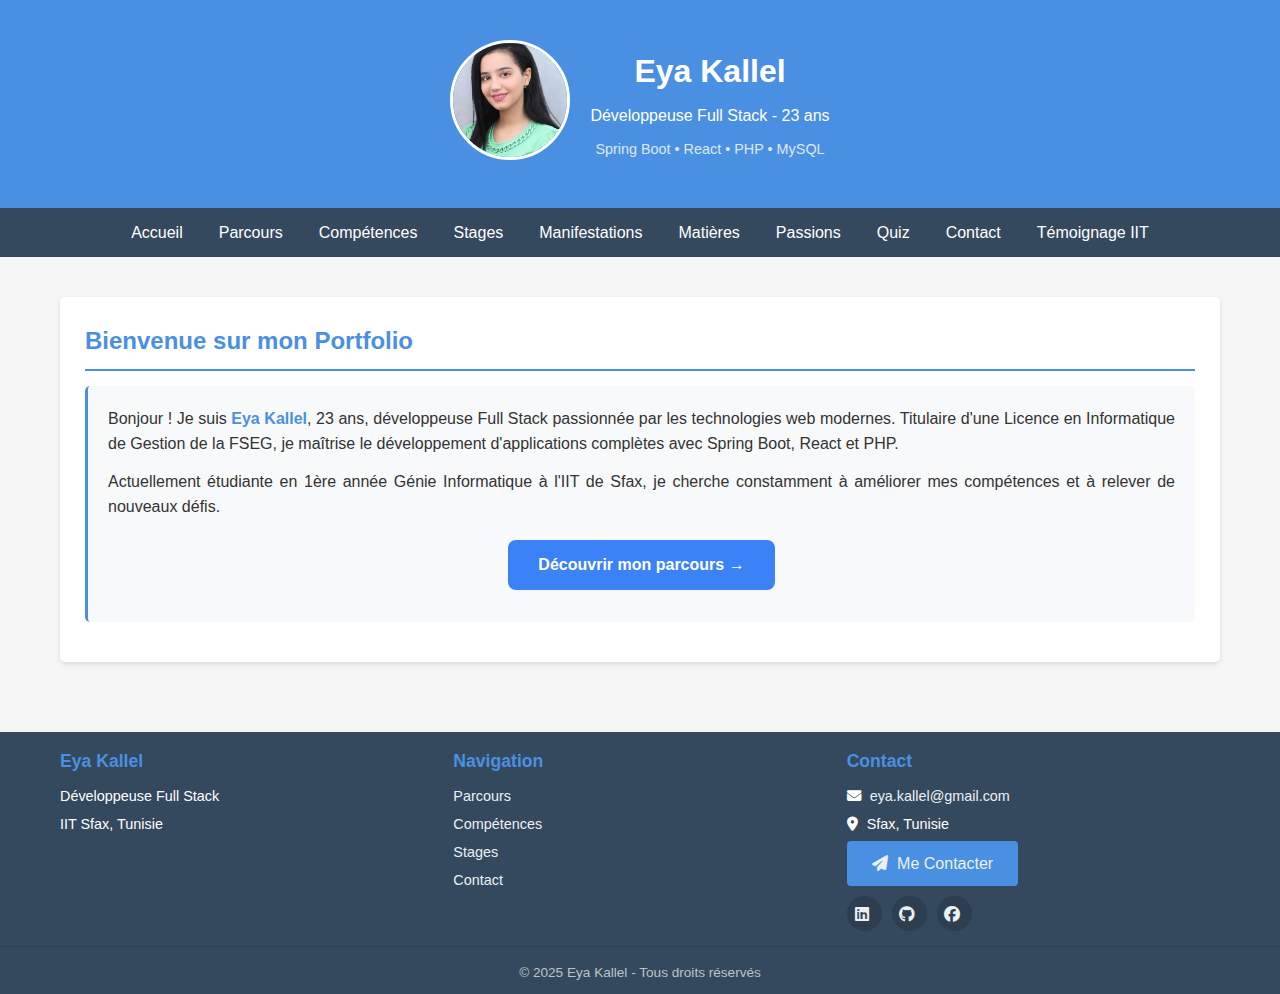
<file: index.html>
<!DOCTYPE html>
<html lang="fr">
<head>
    <meta charset="UTF-8">
    <meta name="viewport" content="width=device-width, initial-scale=1.0">
    <title>Accueil - Eya Kallel</title>
    <link rel="stylesheet" href="css/style.css">
    <!-- Font Awesome pour les icônes -->
    <link rel="stylesheet" href="https://cdnjs.cloudflare.com/ajax/libs/font-awesome/6.4.0/css/all.min.css">
</head>
<body>
    <!-- EN-TÊTE avec Photo à gauche -->
    <header>
        <div class="container">
            <div class="header-content">
                <!-- PHOTO À GAUCHE -->
                <div class="header-photo">
                    <img src="photo/photoeyaIdentite.jpg" alt="Photo de profil Eya Kallel" class="hero-img">
                </div>
                
                <!-- TEXTE AU CENTRE -->
                <div class="header-text">
                    <h1>Eya Kallel</h1>
                    <p>Développeuse Full Stack - 23 ans</p>
                    <p style="margin-top: 10px; font-size: 0.9rem; opacity: 0.8;">
                        Spring Boot • React • PHP • MySQL
                    </p>
                </div>
            </div>
        </div>
    </header>

    <!-- NAVIGATION -->
    <nav>
        <ul>
            <li><a href="index.html">Accueil</a></li>
            <li><a href="parcours.html">Parcours</a></li>
            <li><a href="competences.html">Compétences</a></li>
            <li><a href="stages.html">Stages</a></li>
            <li><a href="manifestations.html">Manifestations</a></li>
            <li><a href="matieres.html">Matières</a></li>
            <li><a href="passions.html">Passions</a></li>
            <li><a href="quizz.html">Quiz</a></li>
            <li><a href="contact.html">Contact</a></li>
            <li><a href="temoignage.html">Témoignage IIT</a></li>
        </ul>
    </nav>

    <!-- CONTENU PRINCIPAL -->
    <main class="container">
        
        <!-- BIOGRAPHIE -->
        <section>
            <h2>Bienvenue sur mon Portfolio</h2>
            <article class="card">
                <p>
                    Bonjour ! Je suis <strong>Eya Kallel</strong>, 23 ans, développeuse Full Stack 
                    passionnée par les technologies web modernes. Titulaire d'une Licence en 
                    Informatique de Gestion de la FSEG, je maîtrise le développement d'applications 
                    complètes avec Spring Boot, React et PHP.
                </p>
                <p>
                    Actuellement étudiante en 1ère année Génie Informatique à l'IIT de Sfax, 
                    je cherche constamment à améliorer mes compétences et à relever de nouveaux défis.
                </p>
                <p style="text-align: center; margin-top: 20px;">
                    <a href="parcours.html" style="background-color: #3b82f6; color: white; padding: 12px 30px; border-radius: 8px; text-decoration: none; display: inline-block; font-weight: bold;">
                        Découvrir mon parcours →
                    </a>
                </p>
            </article>
 

    </main>

    <!-- FOOTER COMPACT -->
    <footer>
        <div class="footer-content">
            
            <!-- COLONNE 1 : À PROPOS -->
            <div class="footer-section">
                <h3>Eya Kallel</h3>
                <p>Développeuse Full Stack</p>
                <p>IIT Sfax, Tunisie</p>
            </div>
            
            <!-- COLONNE 2 : NAVIGATION -->
            <div class="footer-section">
                <h3>Navigation</h3>
                <ul>
                    <li><a href="parcours.html">Parcours</a></li>
                    <li><a href="competences.html">Compétences</a></li>
                    <li><a href="stages.html">Stages</a></li>
                    <li><a href="contact.html">Contact</a></li>
                </ul>
            </div>
            
            <!-- COLONNE 3 : CONTACT -->
            <div class="footer-section">
                <h3>Contact</h3>
                <ul>
                    <li>
                        <i class="fas fa-envelope"></i>
                        <a href="mailto:eya.kallel@gmail.com">eya.kallel@gmail.com</a>
                    </li>
                    <li>
                        <i class="fas fa-map-marker-alt"></i>
                        Sfax, Tunisie
                    </li>
                </ul>
                
                <!-- BOUTON CONTACT -->
                <a href="contact.html" class="btn-contact">
                    <i class="fas fa-paper-plane"></i> Me Contacter
                </a>
                
                <!-- RÉSEAUX SOCIAUX -->
                <div class="social-icons">
                    <a href="https://www.linkedin.com/in/eya-kallel-ab4b60296/" target="_blank" title="LinkedIn">
                        <i class="fab fa-linkedin"></i>
                    </a>
                    <a href="https://github.com/EyaKallel" target="_blank" title="GitHub">
                        <i class="fab fa-github"></i>
                    </a>
                    <a href="https://facebook.com/eya.kallel" target="_blank" title="Facebook">
                        <i class="fab fa-facebook"></i>
                    </a>
                </div>
            </div>
        </div>
        
        <!-- COPYRIGHT -->
        <div class="footer-bottom">
            <p>&copy; 2025 Eya Kallel - Tous droits réservés</p>
        </div>
    </footer>
</body>
</html>
</file>
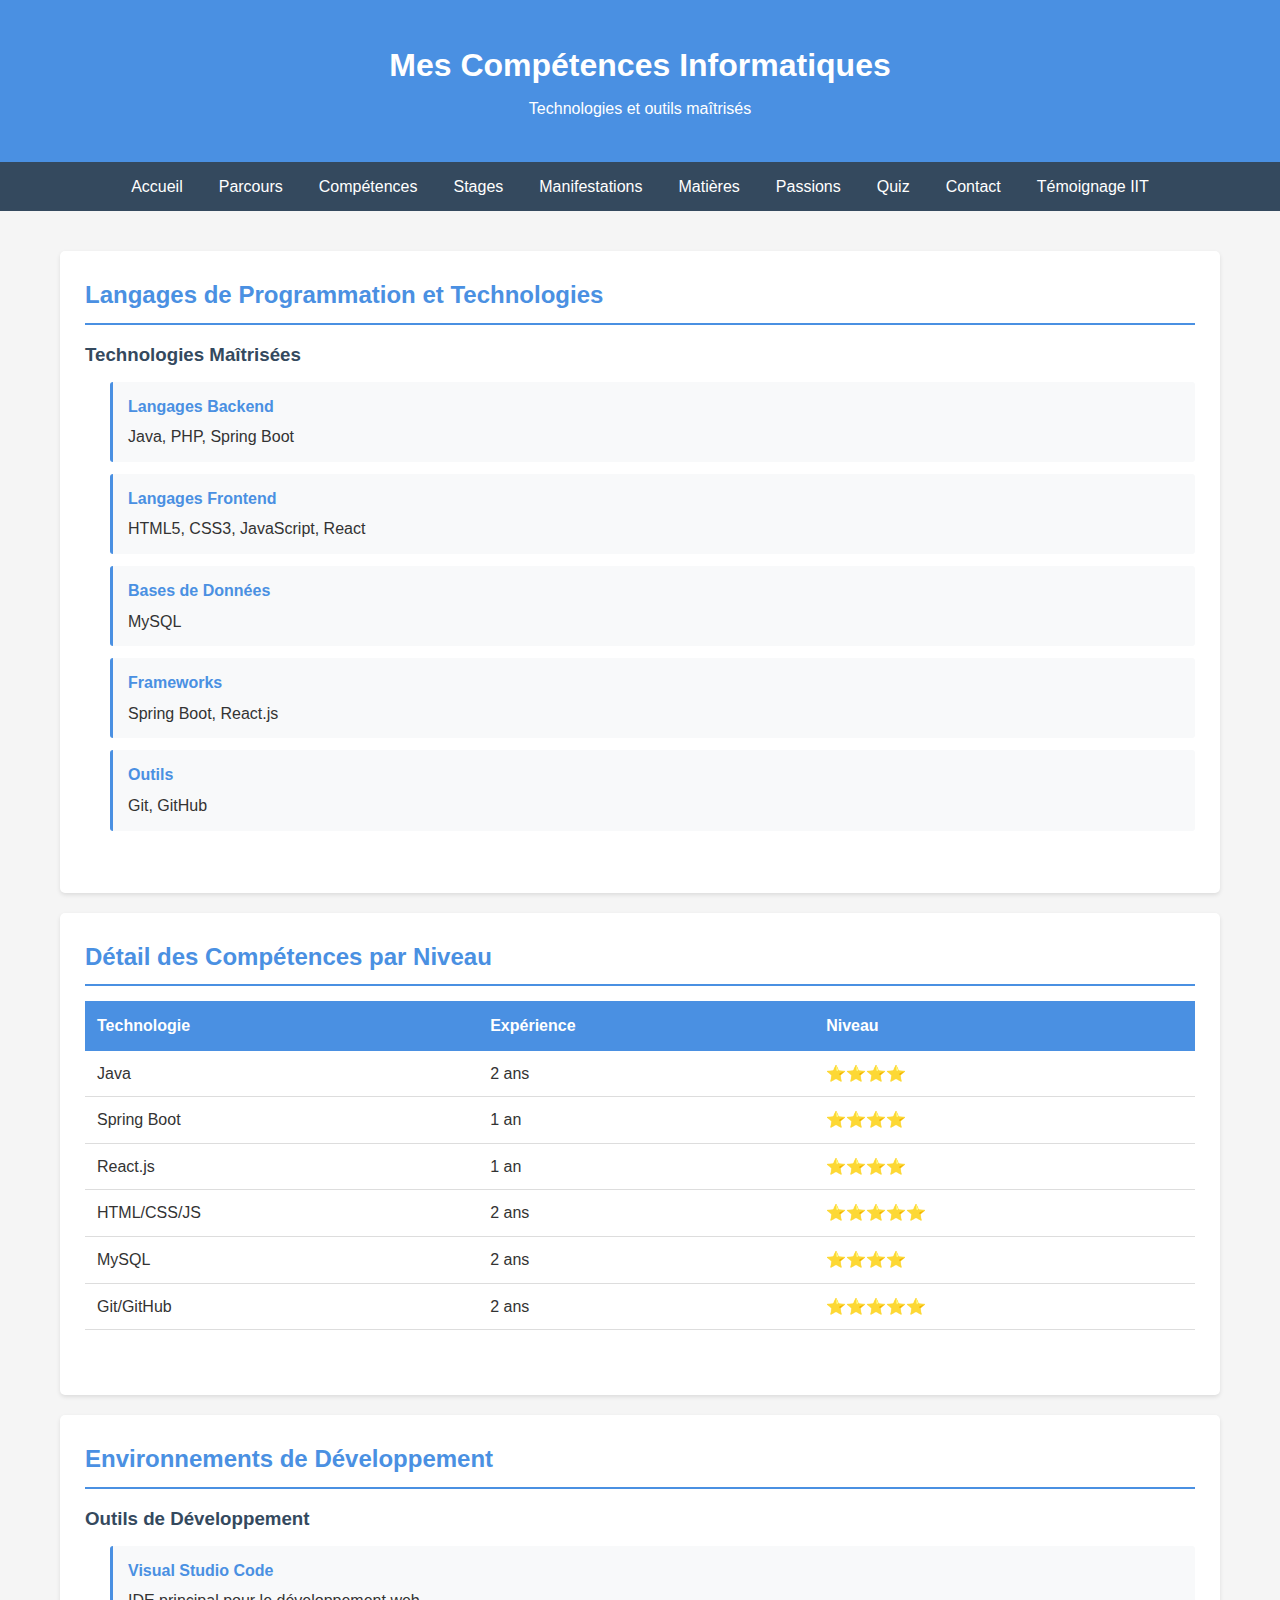
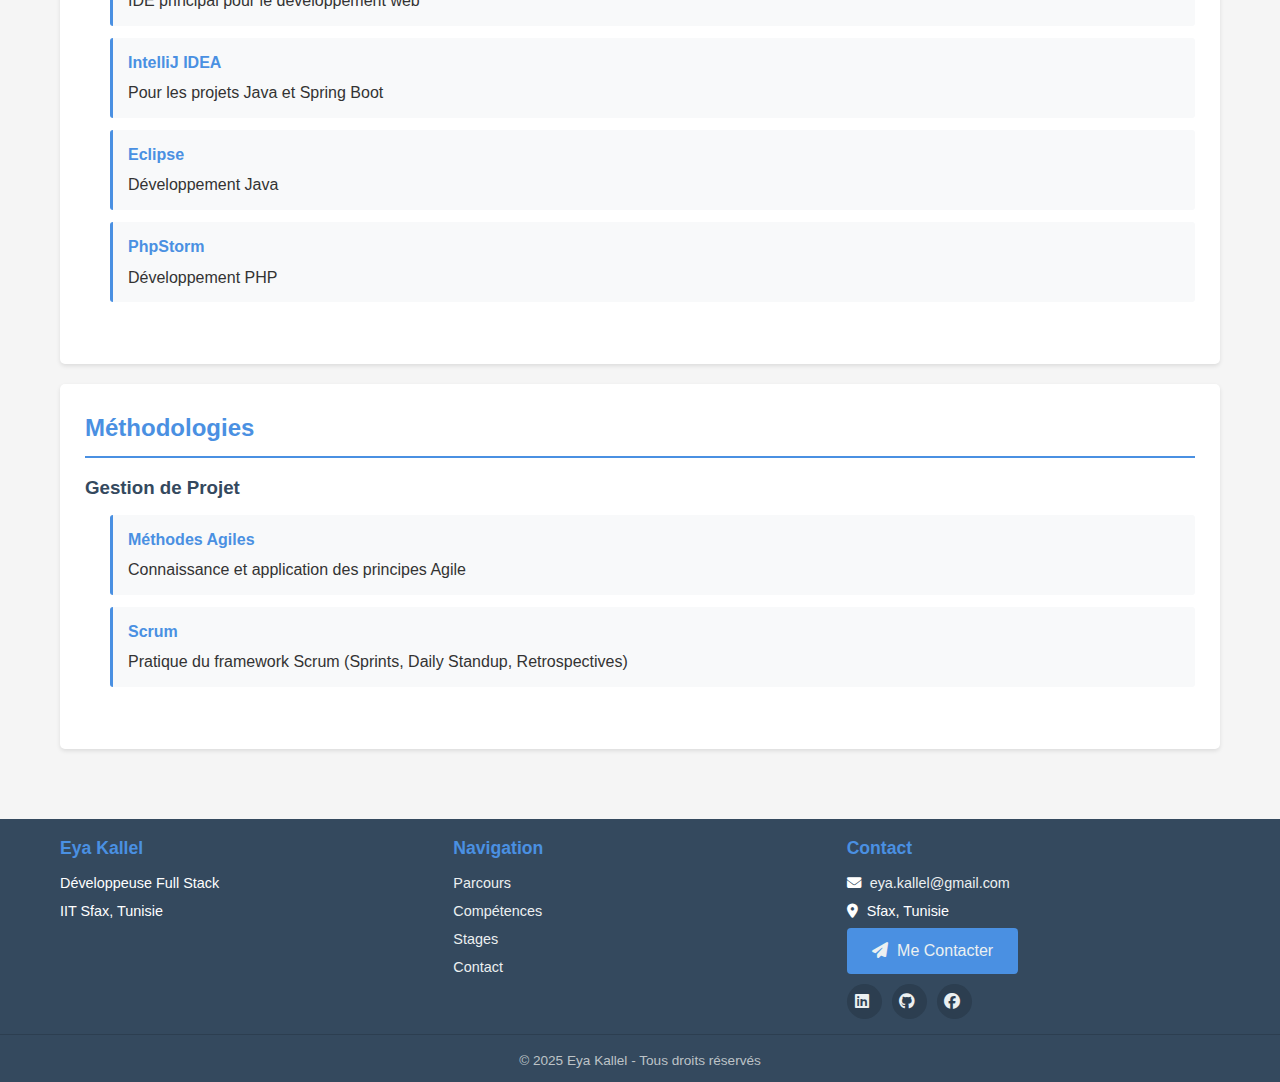
<file: competences.html>
<!DOCTYPE html>
<html lang="fr">
<head>
    <meta charset="UTF-8">
    <meta name="viewport" content="width=device-width, initial-scale=1.0">
    <title>Compétences - Eya Kallel</title>
    <link rel="stylesheet" href="css/style.css">
    <link rel="stylesheet" href="https://cdnjs.cloudflare.com/ajax/libs/font-awesome/6.4.0/css/all.min.css">
</head>
<body>
    <header>
        <div class="container">
            <h1>Mes Compétences Informatiques</h1>
            <p>Technologies et outils maîtrisés</p>
        </div>
    </header>

    <nav>
        <ul>
            <li><a href="index.html">Accueil</a></li>
            <li><a href="parcours.html">Parcours</a></li>
            <li><a href="competences.html">Compétences</a></li>
            <li><a href="stages.html">Stages</a></li>
            <li><a href="manifestations.html">Manifestations</a></li>
            <li><a href="matieres.html">Matières</a></li>
            <li><a href="passions.html">Passions</a></li>
            <li><a href="quizz.html">Quiz</a></li>
            <li><a href="contact.html">Contact</a></li>
            <li><a href="temoignage.html">Témoignage IIT</a></li>
        </ul>
    </nav>

    <main class="container">
        <section>
            <h2>Langages de Programmation et Technologies</h2>
            
            <article>
                <h3>Technologies Maîtrisées</h3>
                <ul class="skills-list">
                    <li>
                        <strong>Langages Backend</strong>
                        Java, PHP, Spring Boot
                    </li>
                    <li>
                        <strong>Langages Frontend</strong>
                        HTML5, CSS3, JavaScript, React
                    </li>
                    <li>
                        <strong>Bases de Données</strong>
                        MySQL
                    </li>
                    <li>
                        <strong>Frameworks</strong>
                        Spring Boot, React.js
                    </li>
                    <li>
                        <strong>Outils</strong>
                        Git, GitHub
                    </li>
                </ul>
            </article>
        </section>

        <section>
            <h2>Détail des Compétences par Niveau</h2>
            <article>
                <table class="skills-table">
                    <thead>
                        <tr>
                            <th>Technologie</th>
                            <th>Expérience</th>
                            <th>Niveau</th>
                        </tr>
                    </thead>
                    <tbody>
                        <tr>
                            <td>Java</td>
                            <td>2 ans</td>
                            <td>⭐⭐⭐⭐</td>
                        </tr>
                        <tr>
                            <td>Spring Boot</td>
                            <td>1 an</td>
                            <td>⭐⭐⭐⭐</td>
                        </tr>
                        <tr>
                            <td>React.js</td>
                            <td>1 an</td>
                            <td>⭐⭐⭐⭐</td>
                        </tr>
                        <tr>
                            <td>HTML/CSS/JS</td>
                            <td>2 ans</td>
                            <td>⭐⭐⭐⭐⭐</td>
                        </tr>
                        <tr>
                            <td>MySQL</td>
                            <td>2 ans</td>
                            <td>⭐⭐⭐⭐</td>
                        </tr>
                        <tr>
                            <td>Git/GitHub</td>
                            <td>2 ans</td>
                            <td>⭐⭐⭐⭐⭐</td>
                        </tr>
                    </tbody>
                </table>
            </article>
        </section>

        <section>
            <h2>Environnements de Développement</h2>
            <article>
                <h3>Outils de Développement</h3>
                <ul class="info-list">
                    <li>
                        <strong>Visual Studio Code</strong>
                        IDE principal pour le développement web
                    </li>
                    <li>
                        <strong>IntelliJ IDEA</strong>
                        Pour les projets Java et Spring Boot
                    </li>
                    <li>
                        <strong>Eclipse</strong>
                        Développement Java
                    </li>
                    <li>
                        <strong>PhpStorm</strong>
                        Développement PHP
                    </li>
                </ul>
            </article>
        </section>

        <section>
            <h2>Méthodologies</h2>
            <article>
                <h3>Gestion de Projet</h3>
                <ul class="info-list">
                    <li>
                        <strong>Méthodes Agiles</strong>
                        Connaissance et application des principes Agile
                    </li>
                    <li>
                        <strong>Scrum</strong>
                        Pratique du framework Scrum (Sprints, Daily Standup, Retrospectives)
                    </li>
                </ul>
            </article>
        </section>
    </main>

    <footer>
        <div class="footer-content">
            <div class="footer-section">
                <h3>Eya Kallel</h3>
                <p>Développeuse Full Stack</p>
                <p>IIT Sfax, Tunisie</p>
            </div>
            
            <div class="footer-section">
                <h3>Navigation</h3>
                <ul>
                    <li><a href="parcours.html">Parcours</a></li>
                    <li><a href="competences.html">Compétences</a></li>
                    <li><a href="stages.html">Stages</a></li>
                    <li><a href="contact.html">Contact</a></li>
                </ul>
            </div>
            
            <div class="footer-section">
                <h3>Contact</h3>
                <ul>
                    <li>
                        <i class="fas fa-envelope"></i>
                        <a href="mailto:eya.kallel@gmail.com">eya.kallel@gmail.com</a>
                    </li>
                    <li>
                        <i class="fas fa-map-marker-alt"></i>
                        Sfax, Tunisie
                    </li>
                </ul>
                
                <a href="contact.html" class="btn-contact">
                    <i class="fas fa-paper-plane"></i> Me Contacter
                </a>
                
                <div class="social-icons">
                    <a href="https://www.linkedin.com/in/eya-kallel-ab4b60296/" target="_blank" title="LinkedIn">
                        <i class="fab fa-linkedin"></i>
                    </a>
                    <a href="https://github.com/EyaKallel" target="_blank" title="GitHub">
                        <i class="fab fa-github"></i>
                    </a>
                    <a href="https://facebook.com/eya.kallel" target="_blank" title="Facebook">
                        <i class="fab fa-facebook"></i>
                    </a>
                </div>
            </div>
        </div>
        
        <div class="footer-bottom">
            <p>&copy; 2025 Eya Kallel - Tous droits réservés</p>
        </div>
    </footer>
</body>
</html>
</file>
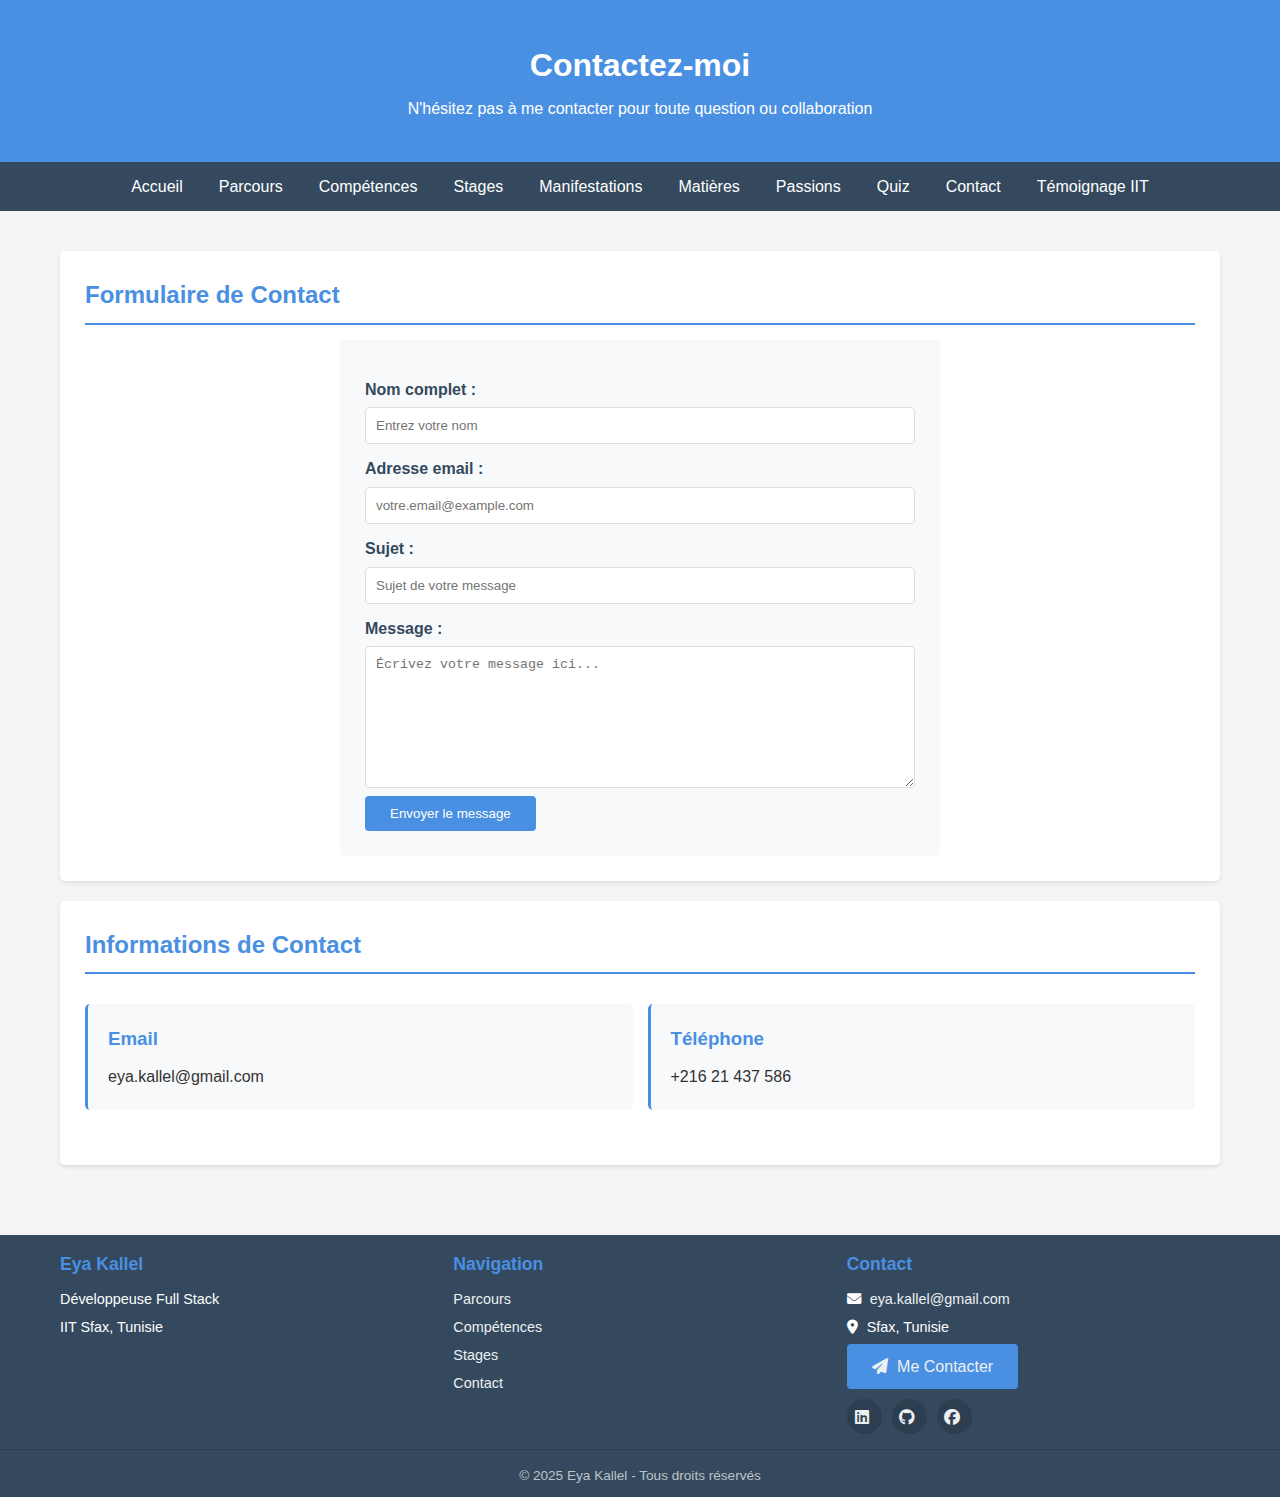
<file: contact.html>
<!DOCTYPE html>
<html lang="fr">
<head>
    <meta charset="UTF-8">
    <meta name="viewport" content="width=device-width, initial-scale=1.0">
    <title>Contact - Kallel Eya</title>
    <link rel="stylesheet" href="css/style.css">
    <link rel="stylesheet" href="https://cdnjs.cloudflare.com/ajax/libs/font-awesome/6.4.0/css/all.min.css">
</head>
<body>
    <header>
        <div class="container">
            <h1>Contactez-moi</h1>
            <p>N'hésitez pas à me contacter pour toute question ou collaboration</p>
        </div>
    </header>

    <nav>
        <ul>
            <li><a href="index.html">Accueil</a></li>
            <li><a href="parcours.html">Parcours</a></li>
            <li><a href="competences.html">Compétences</a></li>
            <li><a href="stages.html">Stages</a></li>
            <li><a href="manifestations.html">Manifestations</a></li>
            <li><a href="matieres.html">Matières</a></li>
            <li><a href="passions.html">Passions</a></li>
            <li><a href="quizz.html">Quiz</a></li>
            <li><a href="contact.html">Contact</a></li>
            <li><a href="temoignage.html">Témoignage IIT</a></li>
        </ul>
    </nav>

    <main class="container">
        <section>
            <h2>Formulaire de Contact</h2>

            <form id="contactForm" action="mailto:eya.kallel@gmail.com" method="post" enctype="text/plain" onsubmit="return afficherAlerte()">
                <label for="nom">Nom complet :</label>
                <input type="text" id="nom" name="nom" placeholder="Entrez votre nom" required>

                <label for="email">Adresse email :</label>
                <input type="email" id="email" name="email" placeholder="votre.email@example.com" required>

                <label for="sujet">Sujet :</label>
                <input type="text" id="sujet" name="sujet" placeholder="Sujet de votre message" required>

                <label for="message">Message :</label>
                <textarea id="message" name="message" rows="8" placeholder="Écrivez votre message ici..." required></textarea>

                <button type="submit">Envoyer le message</button>
            </form>
        </section>

        <section>
            <h2>Informations de Contact</h2>
            <div class="card-grid">
                <div class="card">
                    <h3>Email</h3>
                    <p>eya.kallel@gmail.com</p>
                </div>
                <div class="card">
                    <h3>Téléphone</h3>
                    <p>+216 21 437 586</p>
                </div>
            </div>
        </section>
    </main>

    <footer>
        <div class="footer-content">
            <div class="footer-section">
                <h3>Eya Kallel</h3>
                <p>Développeuse Full Stack</p>
                <p>IIT Sfax, Tunisie</p>
            </div>

            <div class="footer-section">
                <h3>Navigation</h3>
                <ul>
                    <li><a href="parcours.html">Parcours</a></li>
                    <li><a href="competences.html">Compétences</a></li>
                    <li><a href="stages.html">Stages</a></li>
                    <li><a href="contact.html">Contact</a></li>
                </ul>
            </div>

            <div class="footer-section">
                <h3>Contact</h3>
                <ul>
                    <li>
                        <i class="fas fa-envelope"></i>
                        <a href="mailto:eya.kallel@gmail.com">eya.kallel@gmail.com</a>
                    </li>
                    <li>
                        <i class="fas fa-map-marker-alt"></i>
                        Sfax, Tunisie
                    </li>
                </ul>

                <a href="contact.html" class="btn-contact">
                    <i class="fas fa-paper-plane"></i> Me Contacter
                </a>

                <div class="social-icons">
                    <a href="https://www.linkedin.com/in/eya-kallel-ab4b60296/" target="_blank" title="LinkedIn">
                        <i class="fab fa-linkedin"></i>
                    </a>
                    <a href="https://github.com/EyaKallel" target="_blank" title="GitHub">
                        <i class="fab fa-github"></i>
                    </a>
                    <a href="https://facebook.com/eya.kallel" target="_blank" title="Facebook">
                        <i class="fab fa-facebook"></i>
                    </a>
                </div>
            </div>
        </div>

        <div class="footer-bottom">
            <p>&copy; 2025 Eya Kallel - Tous droits réservés</p>
        </div>
    </footer>

    <script>
        function afficherAlerte() {
            const nom = document.getElementById('nom').value;
            const email = document.getElementById('email').value;
            
            alert("✅ Merci " + nom + " !\n\nVotre message a été envoyé avec succès.\n\nJe vous répondrai bientôt à l'adresse : " + email);
            
            return true;
        }
    </script>
</body>
</html>
</file>
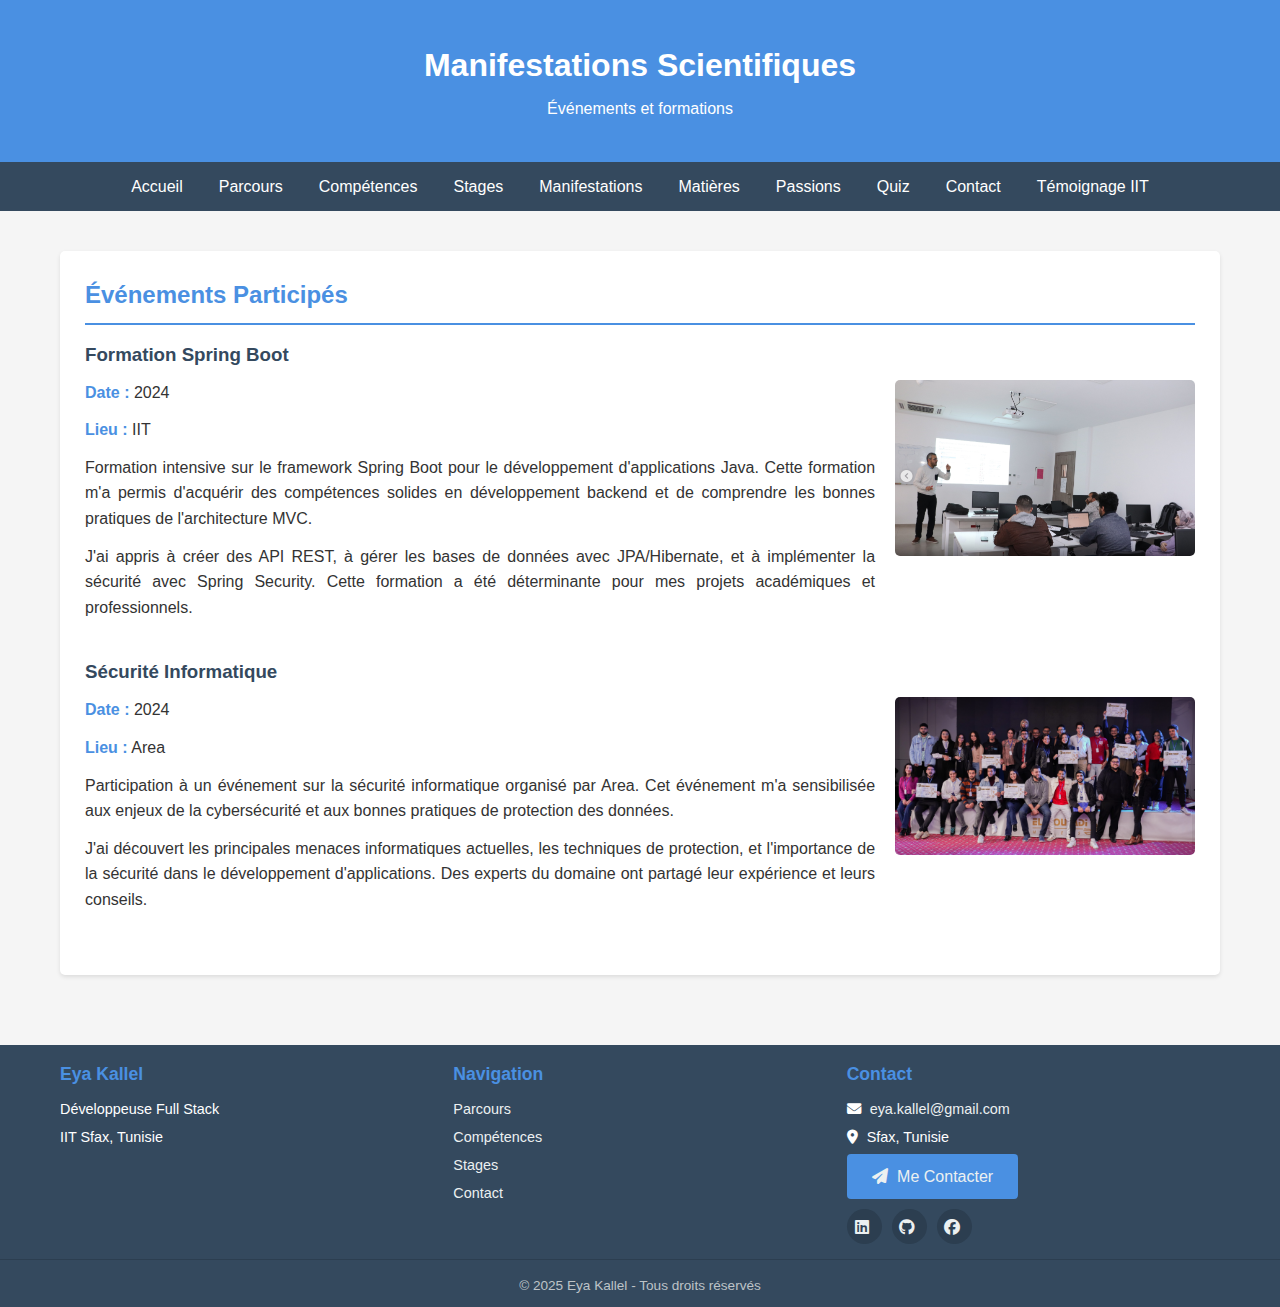
<file: manifestations.html>
<!DOCTYPE html>
<html lang="fr">
<head>
    <meta charset="UTF-8">
    <meta name="viewport" content="width=device-width, initial-scale=1.0">
    <title>Manifestations - Eya Kallel</title>
    <link rel="stylesheet" href="css/style.css">
    <link rel="stylesheet" href="https://cdnjs.cloudflare.com/ajax/libs/font-awesome/6.4.0/css/all.min.css">
</head>
<body>
    <header>
        <div class="container">
            <h1>Manifestations Scientifiques</h1>
            <p>Événements et formations</p>
        </div>
    </header>

    <nav>
        <ul>
            <li><a href="index.html">Accueil</a></li>
            <li><a href="parcours.html">Parcours</a></li>
            <li><a href="competences.html">Compétences</a></li>
            <li><a href="stages.html">Stages</a></li>
            <li><a href="manifestations.html">Manifestations</a></li>
            <li><a href="matieres.html">Matières</a></li>
            <li><a href="passions.html">Passions</a></li>
            <li><a href="quizz.html">Quiz</a></li>
            <li><a href="contact.html">Contact</a></li>
            <li><a href="temoignage.html">Témoignage IIT</a></li>
        </ul>
    </nav>

    <main class="container">
        <section>
            <h2>Événements Participés</h2>
            
            <article>
                <h3>Formation Spring Boot</h3>
                <img src="photo/formationIIT.png" alt="Formation Spring Boot à l'IIT">
                <p><strong>Date :</strong> 2024</p>
                <p><strong>Lieu :</strong> IIT</p>
                <p>
                    Formation intensive sur le framework Spring Boot pour le développement d'applications Java.
                    Cette formation m'a permis d'acquérir des compétences solides en développement backend
                    et de comprendre les bonnes pratiques de l'architecture MVC.
                </p>
                <p>
                    J'ai appris à créer des API REST, à gérer les bases de données avec JPA/Hibernate,
                    et à implémenter la sécurité avec Spring Security. Cette formation a été déterminante
                    pour mes projets académiques et professionnels.
                </p>
            </article>

            <article>
                <h3>Sécurité Informatique</h3>
                <img src="photo/Area.png" alt="Événement de sécurité informatique">
                <p><strong>Date :</strong> 2024</p>
                <p><strong>Lieu :</strong> Area</p>
                <p>
                    Participation à un événement sur la sécurité informatique organisé par Area.
                    Cet événement m'a sensibilisée aux enjeux de la cybersécurité et aux bonnes
                    pratiques de protection des données.
                </p>
                <p>
                    J'ai découvert les principales menaces informatiques actuelles, les techniques
                    de protection, et l'importance de la sécurité dans le développement d'applications.
                    Des experts du domaine ont partagé leur expérience et leurs conseils.
                </p>
            </article>
        </section>
    </main>

    <footer>
        <div class="footer-content">
            <div class="footer-section">
                <h3>Eya Kallel</h3>
                <p>Développeuse Full Stack</p>
                <p>IIT Sfax, Tunisie</p>
            </div>
            
            <div class="footer-section">
                <h3>Navigation</h3>
                <ul>
                    <li><a href="parcours.html">Parcours</a></li>
                    <li><a href="competences.html">Compétences</a></li>
                    <li><a href="stages.html">Stages</a></li>
                    <li><a href="contact.html">Contact</a></li>
                </ul>
            </div>
            
            <div class="footer-section">
                <h3>Contact</h3>
                <ul>
                    <li>
                        <i class="fas fa-envelope"></i>
                        <a href="mailto:eya.kallel@gmail.com">eya.kallel@gmail.com</a>
                    </li>
                    <li>
                        <i class="fas fa-map-marker-alt"></i>
                        Sfax, Tunisie
                    </li>
                </ul>
                
                <a href="contact.html" class="btn-contact">
                    <i class="fas fa-paper-plane"></i> Me Contacter
                </a>
                
                <div class="social-icons">
                    <a href="https://www.linkedin.com/in/eya-kallel-ab4b60296/" target="_blank" title="LinkedIn">
                        <i class="fab fa-linkedin"></i>
                    </a>
                    <a href="https://github.com/EyaKallel" target="_blank" title="GitHub">
                        <i class="fab fa-github"></i>
                    </a>
                    <a href="https://facebook.com/eya.kallel" target="_blank" title="Facebook">
                        <i class="fab fa-facebook"></i>
                    </a>
                </div>
            </div>
        </div>
        
        <div class="footer-bottom">
            <p>&copy; 2025 Eya Kallel - Tous droits réservés</p>
        </div>
    </footer>
</body>
</html>
</file>
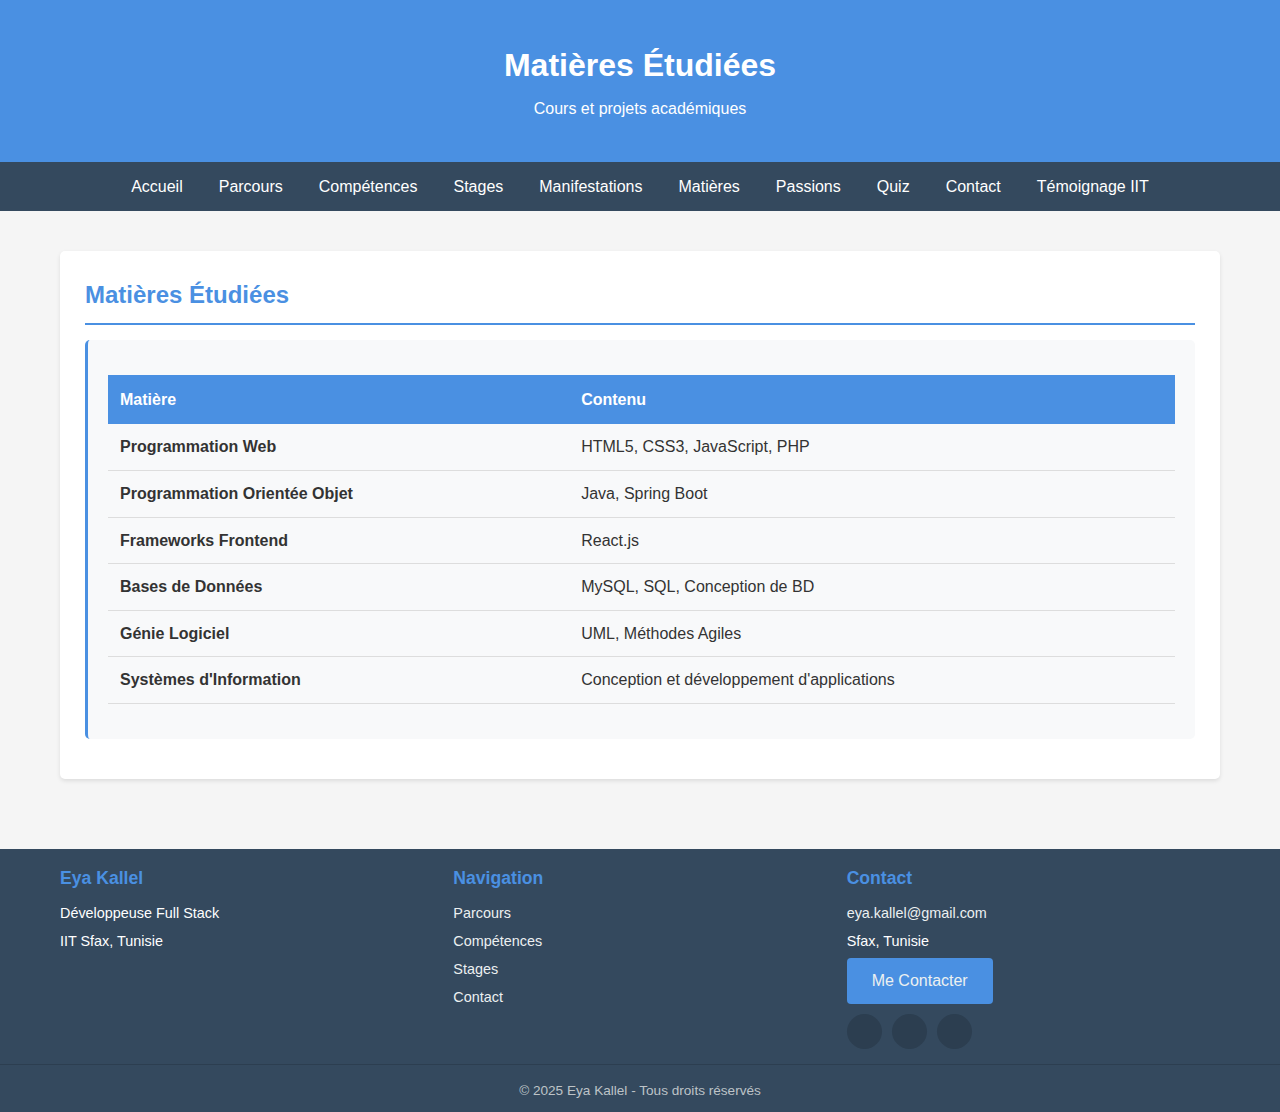
<file: matieres.html>
<!DOCTYPE html>
<html lang="fr">
<head>
    <meta charset="UTF-8">
    <meta name="viewport" content="width=device-width, initial-scale=1.0">
    <title>Matières - Eya Kallel</title>
    <link rel="stylesheet" href="css/style.css">
</head>
<body>
    <header>
        <div class="container">
            <h1>Matières Étudiées</h1>
            <p>Cours et projets académiques</p>
        </div>
    </header>

    <nav>
        <ul>
            <li><a href="index.html">Accueil</a></li>
            <li><a href="parcours.html">Parcours</a></li>
            <li><a href="competences.html">Compétences</a></li>
            <li><a href="stages.html">Stages</a></li>
            <li><a href="manifestations.html">Manifestations</a></li>
            <li><a href="matieres.html">Matières</a></li>
            <li><a href="passions.html">Passions</a></li>
            <li><a href="quizz.html">Quiz</a></li>
            <li><a href="contact.html">Contact</a></li>
            <li><a href="temoignage.html">Témoignage IIT</a></li>
        </ul>
    </nav>

    <main class="container">
        <section>
            <h2>Matières Étudiées</h2>
            
            <div class="card">
                <table>
                    <thead>
                        <tr>
                            <th>Matière</th>
                            <th>Contenu</th>
                        </tr>
                    </thead>
                    <tbody>
                        <tr>
                            <td><strong>Programmation Web</strong></td>
                            <td>HTML5, CSS3, JavaScript, PHP</td>
                        </tr>
                        <tr>
                            <td><strong>Programmation Orientée Objet</strong></td>
                            <td>Java, Spring Boot</td>
                        </tr>
                        <tr>
                            <td><strong>Frameworks Frontend</strong></td>
                            <td>React.js</td>
                        </tr>
                        <tr>
                            <td><strong>Bases de Données</strong></td>
                            <td>MySQL, SQL, Conception de BD</td>
                        </tr>
                        <tr>
                            <td><strong>Génie Logiciel</strong></td>
                            <td>UML, Méthodes Agiles</td>
                        </tr>
                        <tr>
                            <td><strong>Systèmes d'Information</strong></td>
                            <td>Conception et développement d'applications</td>
                        </tr>
                    </tbody>
                </table>
            </div>
        </section>

       
              
            </div>
        </section>
    </main>

    <footer>
        <div class="footer-content">
            <div class="footer-section">
                <h3>Eya Kallel</h3>
                <p>Développeuse Full Stack</p>
                <p>IIT Sfax, Tunisie</p>
            </div>
            
            <div class="footer-section">
                <h3>Navigation</h3>
                <ul>
                    <li><a href="parcours.html">Parcours</a></li>
                    <li><a href="competences.html">Compétences</a></li>
                    <li><a href="stages.html">Stages</a></li>
                    <li><a href="contact.html">Contact</a></li>
                </ul>
            </div>
            
            <div class="footer-section">
                <h3>Contact</h3>
                <ul>
                    <li><a href="mailto:eya.kallel@gmail.com">eya.kallel@gmail.com</a></li>
                    <li>Sfax, Tunisie</li>
                </ul>
                
                <a href="contact.html" class="btn-contact">Me Contacter</a>
                
                <div class="social-icons">
                    <a href="https://www.linkedin.com/in/eya-kallel-ab4b60296/" target="_blank" title="LinkedIn">
                        <i class="fab fa-linkedin"></i>
                    </a>
                    <a href="https://github.com/EyaKallel" target="_blank" title="GitHub">
                        <i class="fab fa-github"></i>
                    </a>
                    <a href="https://facebook.com/eya.kallel" target="_blank" title="Facebook">
                        <i class="fab fa-facebook"></i>
                    </a>
                </div>
            </div>
        </div>
        
        <div class="footer-bottom">
            <p>&copy; 2025 Eya Kallel - Tous droits réservés</p>
        </div>
    </footer>
</body>
</html>
</file>
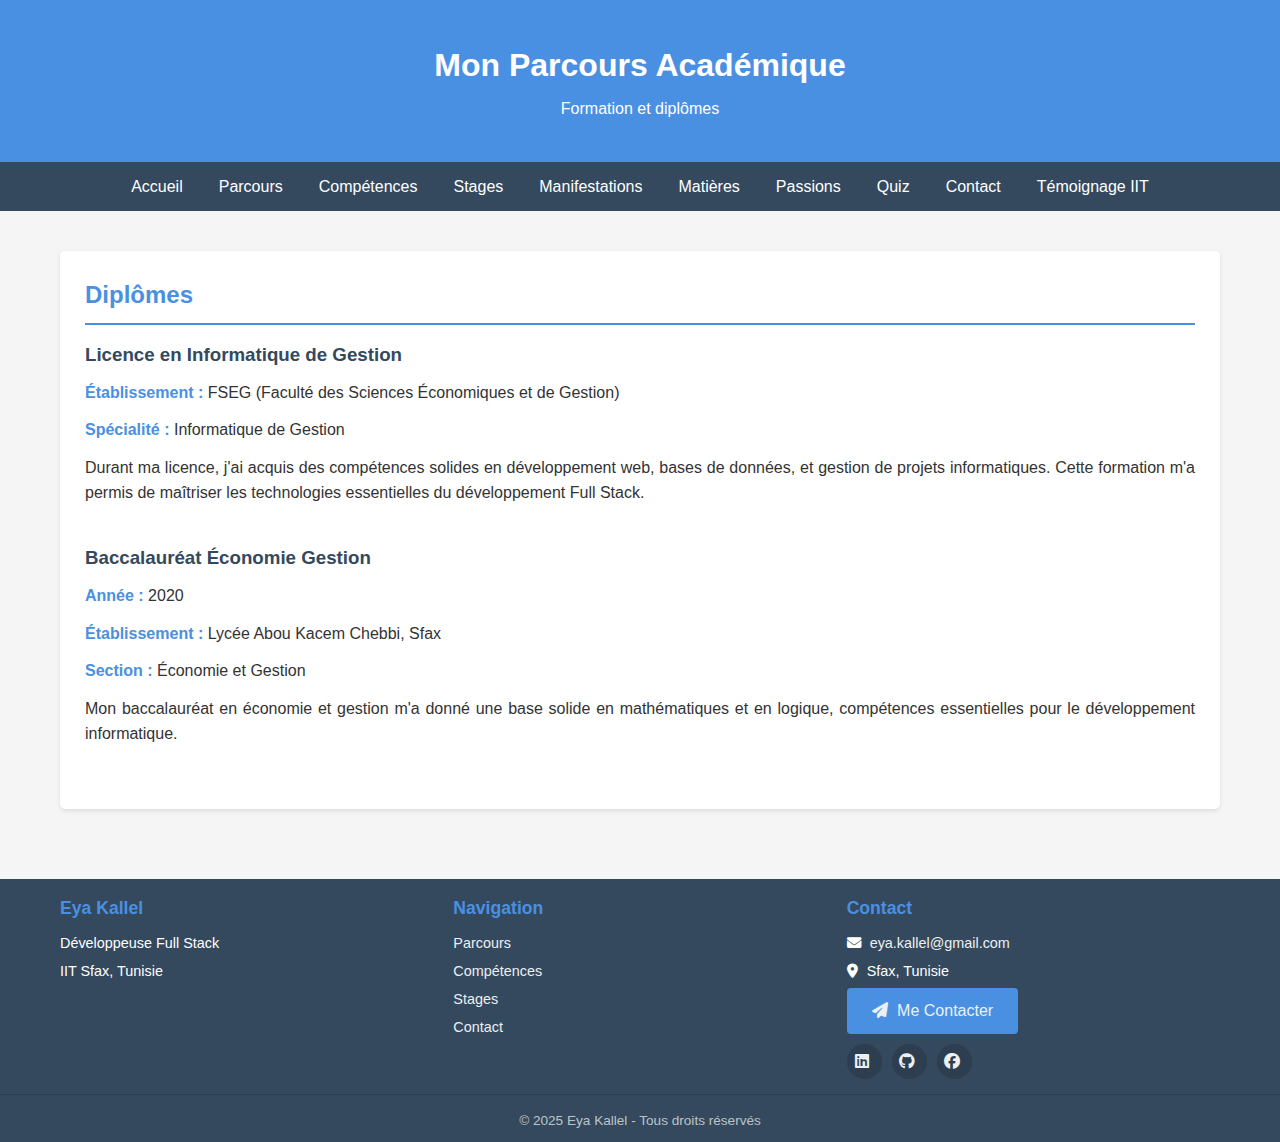
<file: parcours.html>
<!DOCTYPE html>
<html lang="fr">
<head>
    <meta charset="UTF-8">
    <meta name="viewport" content="width=device-width, initial-scale=1.0">
    <title>Parcours - Eya Kallel</title>
    <link rel="stylesheet" href="css/style.css">
    <link rel="stylesheet" href="https://cdnjs.cloudflare.com/ajax/libs/font-awesome/6.4.0/css/all.min.css">
</head>
<body>
    <header>
        <div class="container">
            <h1>Mon Parcours Académique</h1>
            <p>Formation et diplômes</p>
        </div>
    </header>

    <nav>
        <ul>
            <li><a href="index.html">Accueil</a></li>
            <li><a href="parcours.html">Parcours</a></li>
            <li><a href="competences.html">Compétences</a></li>
            <li><a href="stages.html">Stages</a></li>
            <li><a href="manifestations.html">Manifestations</a></li>
            <li><a href="matieres.html">Matières</a></li>
            <li><a href="passions.html">Passions</a></li>
            <li><a href="quizz.html">Quiz</a></li>
            <li><a href="contact.html">Contact</a></li>
            <li><a href="temoignage.html">Témoignage IIT</a></li>
        </ul>
    </nav>

    <main class="container">
        <section>
            <h2>Diplômes</h2>
            
            <article>
                <h3>Licence en Informatique de Gestion</h3>
                <p><strong>Établissement :</strong> FSEG (Faculté des Sciences Économiques et de Gestion)</p>
                <p><strong>Spécialité :</strong> Informatique de Gestion</p>
                <p>
                    Durant ma licence, j'ai acquis des compétences solides en développement web,
                    bases de données, et gestion de projets informatiques. Cette formation m'a
                    permis de maîtriser les technologies essentielles du développement Full Stack.
                </p>
            </article>

            <article>
                <h3>Baccalauréat Économie Gestion</h3>
                <p><strong>Année :</strong> 2020</p>
                <p><strong>Établissement :</strong> Lycée Abou Kacem Chebbi, Sfax</p>
                <p><strong>Section :</strong> Économie et Gestion</p>
                <p>
                    Mon baccalauréat en économie et gestion m'a donné une base solide en 
                    mathématiques et en logique, compétences essentielles pour le développement
                    informatique.
                </p>
            </article>
        </section>
    </main>

    <footer>
        <div class="footer-content">
            <div class="footer-section">
                <h3>Eya Kallel</h3>
                <p>Développeuse Full Stack</p>
                <p>IIT Sfax, Tunisie</p>
            </div>
            
            <div class="footer-section">
                <h3>Navigation</h3>
                <ul>
                    <li><a href="parcours.html">Parcours</a></li>
                    <li><a href="competences.html">Compétences</a></li>
                    <li><a href="stages.html">Stages</a></li>
                    <li><a href="contact.html">Contact</a></li>
                </ul>
            </div>
            
            <div class="footer-section">
                <h3>Contact</h3>
                <ul>
                    <li>
                        <i class="fas fa-envelope"></i>
                        <a href="mailto:eya.kallel@gmail.com">eya.kallel@gmail.com</a>
                    </li>
                    <li>
                        <i class="fas fa-map-marker-alt"></i>
                        Sfax, Tunisie
                    </li>
                </ul>
                
                <a href="contact.html" class="btn-contact">
                    <i class="fas fa-paper-plane"></i> Me Contacter
                </a>
                
                <div class="social-icons">
                    <a href="https://www.linkedin.com/in/eya-kallel-ab4b60296/" target="_blank" title="LinkedIn">
                        <i class="fab fa-linkedin"></i>
                    </a>
                    <a href="https://github.com/EyaKallel" target="_blank" title="GitHub">
                        <i class="fab fa-github"></i>
                    </a>
                    <a href="https://facebook.com/eya.kallel" target="_blank" title="Facebook">
                        <i class="fab fa-facebook"></i>
                    </a>
                </div>
            </div>
        </div>
        
        <div class="footer-bottom">
            <p>&copy; 2025 Eya Kallel - Tous droits réservés</p>
        </div>
    </footer>
</body>
</html>
</file>
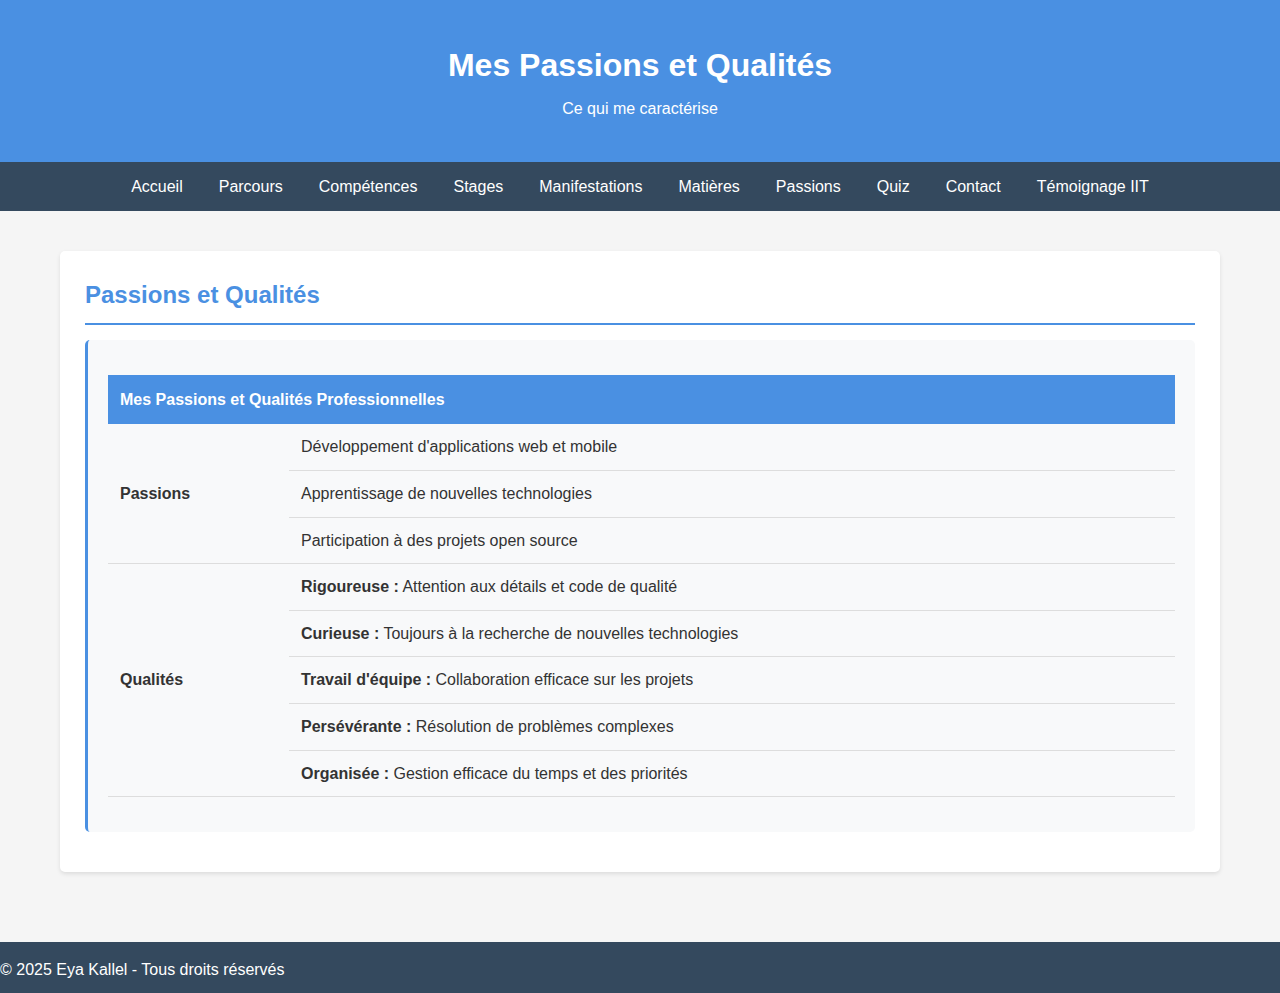
<file: passions.html>
<!DOCTYPE html>
<html lang="fr">
<head>
    <meta charset="UTF-8">
    <meta name="viewport" content="width=device-width, initial-scale=1.0">
    <title>Passions - Eya Kallel</title>
    <link rel="stylesheet" href="css/style.css">
</head>
<body>
    <header>
        <div class="container">
            <h1>Mes Passions et Qualités</h1>
            <p>Ce qui me caractérise</p>
        </div>
    </header>

    <nav>
        <ul>
            <li><a href="index.html">Accueil</a></li>
            <li><a href="parcours.html">Parcours</a></li>
            <li><a href="competences.html">Compétences</a></li>
            <li><a href="stages.html">Stages</a></li>
            <li><a href="manifestations.html">Manifestations</a></li>
            <li><a href="matieres.html">Matières</a></li>
            <li><a href="passions.html">Passions</a></li>
            <li><a href="quizz.html">Quiz</a></li>
            <li><a href="contact.html">Contact</a></li>
            <li><a href="temoignage.html">Témoignage IIT</a></li>
        </ul>
    </nav>

    <main class="container">
        <section>
            <h2>Passions et Qualités</h2>
            
            <div class="card">
                <table>
                    <thead>
                        <tr>
                            <th colspan="2">Mes Passions et Qualités Professionnelles</th>
                        </tr>
                    </thead>
                    <tbody>
                        <tr>
                            <td rowspan="3"><strong>Passions</strong></td>
                            <td>Développement d'applications web et mobile</td>
                        </tr>
                        <tr>
                            <td>Apprentissage de nouvelles technologies</td>
                        </tr>
                        <tr>
                            <td>Participation à des projets open source</td>
                        </tr>
                        <tr>
                            <td rowspan="5"><strong>Qualités</strong></td>
                            <td><strong>Rigoureuse :</strong> Attention aux détails et code de qualité</td>
                        </tr>
                        <tr>
                            <td><strong>Curieuse :</strong> Toujours à la recherche de nouvelles technologies</td>
                        </tr>
                        <tr>
                            <td><strong>Travail d'équipe :</strong> Collaboration efficace sur les projets</td>
                        </tr>
                        <tr>
                            <td><strong>Persévérante :</strong> Résolution de problèmes complexes</td>
                        </tr>
                        <tr>
                            <td><strong>Organisée :</strong> Gestion efficace du temps et des priorités</td>
                        </tr>
                    </tbody>
                </table>
            </div>
        </section>
    </main>

    <footer>
        <p>&copy; 2025 Eya Kallel - Tous droits réservés</p>
    </footer>
</body>
</html>
</file>
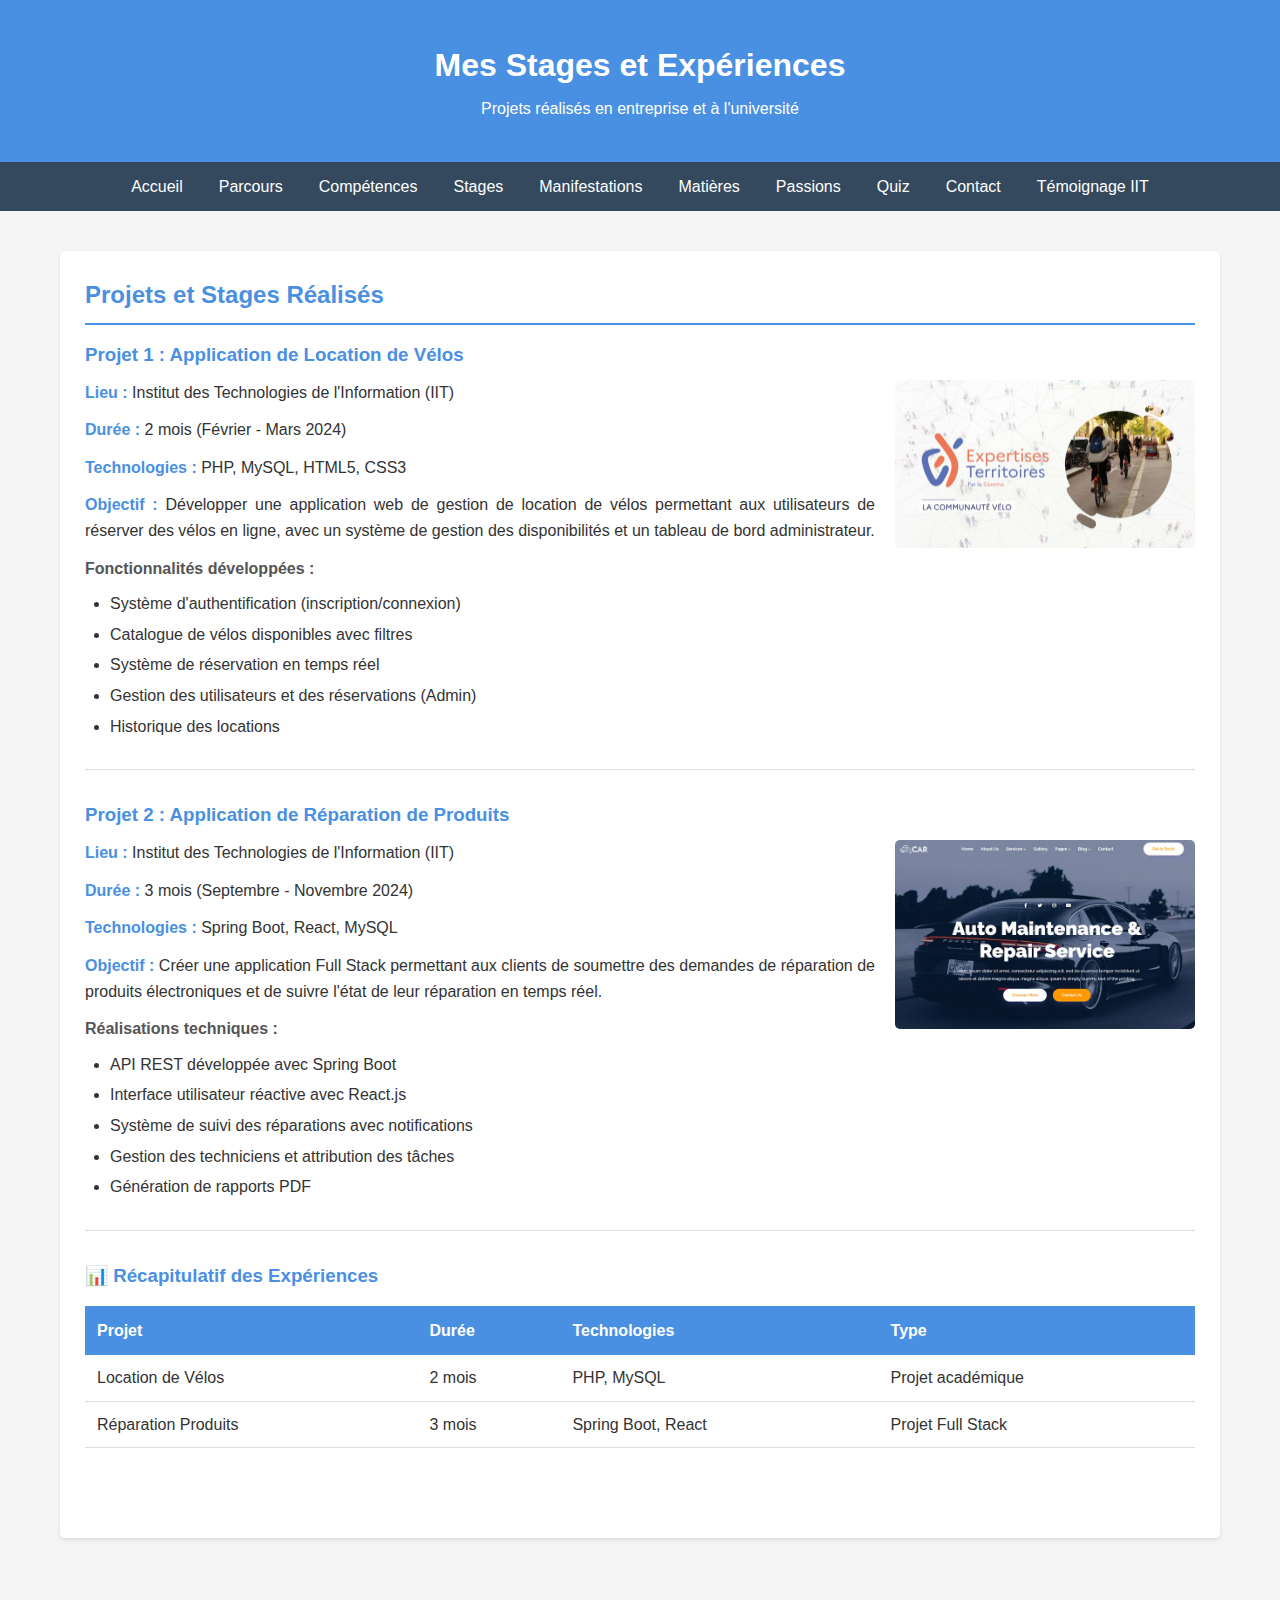
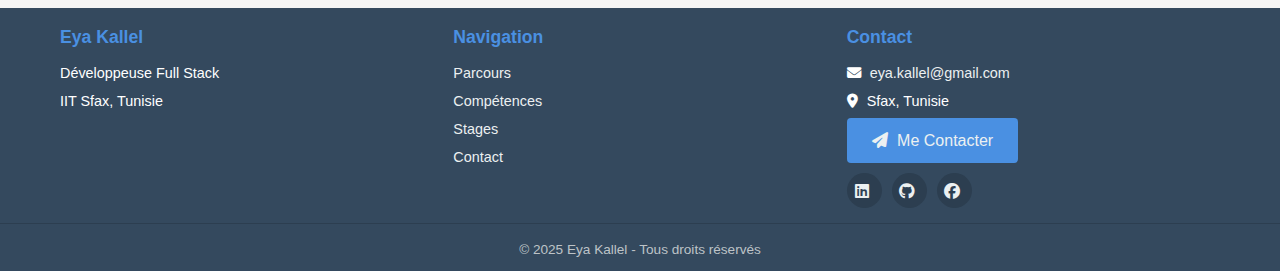
<file: stages.html>
<!DOCTYPE html>
<html lang="fr">
<head>
    <meta charset="UTF-8">
    <meta name="viewport" content="width=device-width, initial-scale=1.0">
    <title>Stages - Eya Kallel</title>
    <link rel="stylesheet" href="css/style.css">
    <link rel="stylesheet" href="https://cdnjs.cloudflare.com/ajax/libs/font-awesome/6.4.0/css/all.min.css">
</head>
<body>
    <header>
        <div class="container">
            <h1>Mes Stages et Expériences</h1>
            <p>Projets réalisés en entreprise et à l'université</p>
        </div>
    </header>

    <nav>
        <ul>
            <li><a href="index.html">Accueil</a></li>
            <li><a href="parcours.html">Parcours</a></li>
            <li><a href="competences.html">Compétences</a></li>
            <li><a href="stages.html">Stages</a></li>
            <li><a href="manifestations.html">Manifestations</a></li>
            <li><a href="matieres.html">Matières</a></li>
            <li><a href="passions.html">Passions</a></li>
            <li><a href="quizz.html">Quiz</a></li>
            <li><a href="contact.html">Contact</a></li>
            <li><a href="temoignage.html">Témoignage IIT</a></li>
        </ul>
    </nav>

    <main class="container">
        <section>
            <h2>Projets et Stages Réalisés</h2>
            
            <article class="project-section">
                <h3>Projet 1 : Application de Location de Vélos</h3>
                
                <img src="photo/velo.jpg" alt="Interface de l'application de location de vélos" align="right">
                
                <p><strong>Lieu :</strong> Institut des Technologies de l'Information (IIT)</p>
                <p><strong>Durée :</strong> 2 mois (Février - Mars 2024)</p>
                <p><strong>Technologies :</strong> PHP, MySQL, HTML5, CSS3</p>
                <p><strong>Objectif :</strong> Développer une application web de gestion de location de vélos 
                permettant aux utilisateurs de réserver des vélos en ligne, avec un système de gestion des 
                disponibilités et un tableau de bord administrateur.</p>
                
                <h4>Fonctionnalités développées :</h4>
                <ul>
                    <li>Système d'authentification (inscription/connexion)</li>
                    <li>Catalogue de vélos disponibles avec filtres</li>
                    <li>Système de réservation en temps réel</li>
                    <li>Gestion des utilisateurs et des réservations (Admin)</li>
                    <li>Historique des locations</li>
                </ul>
            </article>

            <article class="project-section">
                <h3>Projet 2 : Application de Réparation de Produits</h3>
                
                <img src="photo/reparation.png" alt="Tableau de bord de l'application de réparation" align="right">
                
                <p><strong>Lieu :</strong> Institut des Technologies de l'Information (IIT)</p>
                <p><strong>Durée :</strong> 3 mois (Septembre - Novembre 2024)</p>
                <p><strong>Technologies :</strong> Spring Boot, React, MySQL</p>
                <p><strong>Objectif :</strong> Créer une application Full Stack permettant aux clients de 
                soumettre des demandes de réparation de produits électroniques et de suivre l'état de leur 
                réparation en temps réel.</p>

                <h4>Réalisations techniques :</h4>
                <ul>
                    <li>API REST développée avec Spring Boot</li>
                    <li>Interface utilisateur réactive avec React.js</li>
                    <li>Système de suivi des réparations avec notifications</li>
                    <li>Gestion des techniciens et attribution des tâches</li>
                    <li>Génération de rapports PDF</li>
                </ul>
            </article>

            <article class="project-section">
                <h3>📊 Récapitulatif des Expériences</h3>
                <table>
                    <thead>
                        <tr>
                            <th>Projet</th>
                            <th>Durée</th>
                            <th>Technologies</th>
                            <th>Type</th>
                        </tr>
                    </thead>
                    <tbody>
                        <tr>
                            <td>Location de Vélos</td>
                            <td>2 mois</td>
                            <td>PHP, MySQL</td>
                            <td>Projet académique</td>
                        </tr>
                        <tr>
                            <td>Réparation Produits</td>
                            <td>3 mois</td>
                            <td>Spring Boot, React</td>
                            <td>Projet Full Stack</td>
                        </tr>
                    </tbody>
                </table>
            </article>
        </section>
    </main>

    <footer>
        <div class="footer-content">
            <div class="footer-section">
                <h3>Eya Kallel</h3>
                <p>Développeuse Full Stack</p>
                <p>IIT Sfax, Tunisie</p>
            </div>
            
            <div class="footer-section">
                <h3>Navigation</h3>
                <ul>
                    <li><a href="parcours.html">Parcours</a></li>
                    <li><a href="competences.html">Compétences</a></li>
                    <li><a href="stages.html">Stages</a></li>
                    <li><a href="contact.html">Contact</a></li>
                </ul>
            </div>
            
            <div class="footer-section">
                <h3>Contact</h3>
                <ul>
                    <li>
                        <i class="fas fa-envelope"></i>
                        <a href="mailto:eya.kallel@gmail.com">eya.kallel@gmail.com</a>
                    </li>
                    <li>
                        <i class="fas fa-map-marker-alt"></i>
                        Sfax, Tunisie
                    </li>
                </ul>
                
                <a href="contact.html" class="btn-contact">
                    <i class="fas fa-paper-plane"></i> Me Contacter
                </a>
                
                <div class="social-icons">
                    <a href="https://www.linkedin.com/in/eya-kallel-ab4b60296/" target="_blank" title="LinkedIn">
                        <i class="fab fa-linkedin"></i>
                    </a>
                    <a href="https://github.com/EyaKallel" target="_blank" title="GitHub">
                        <i class="fab fa-github"></i>
                    </a>
                    <a href="https://facebook.com/eya.kallel" target="_blank" title="Facebook">
                        <i class="fab fa-facebook"></i>
                    </a>
                </div>
            </div>
        </div>
        
        <div class="footer-bottom">
            <p>&copy; 2025 Eya Kallel - Tous droits réservés</p>
        </div>
    </footer>
</body>
</html>
</file>
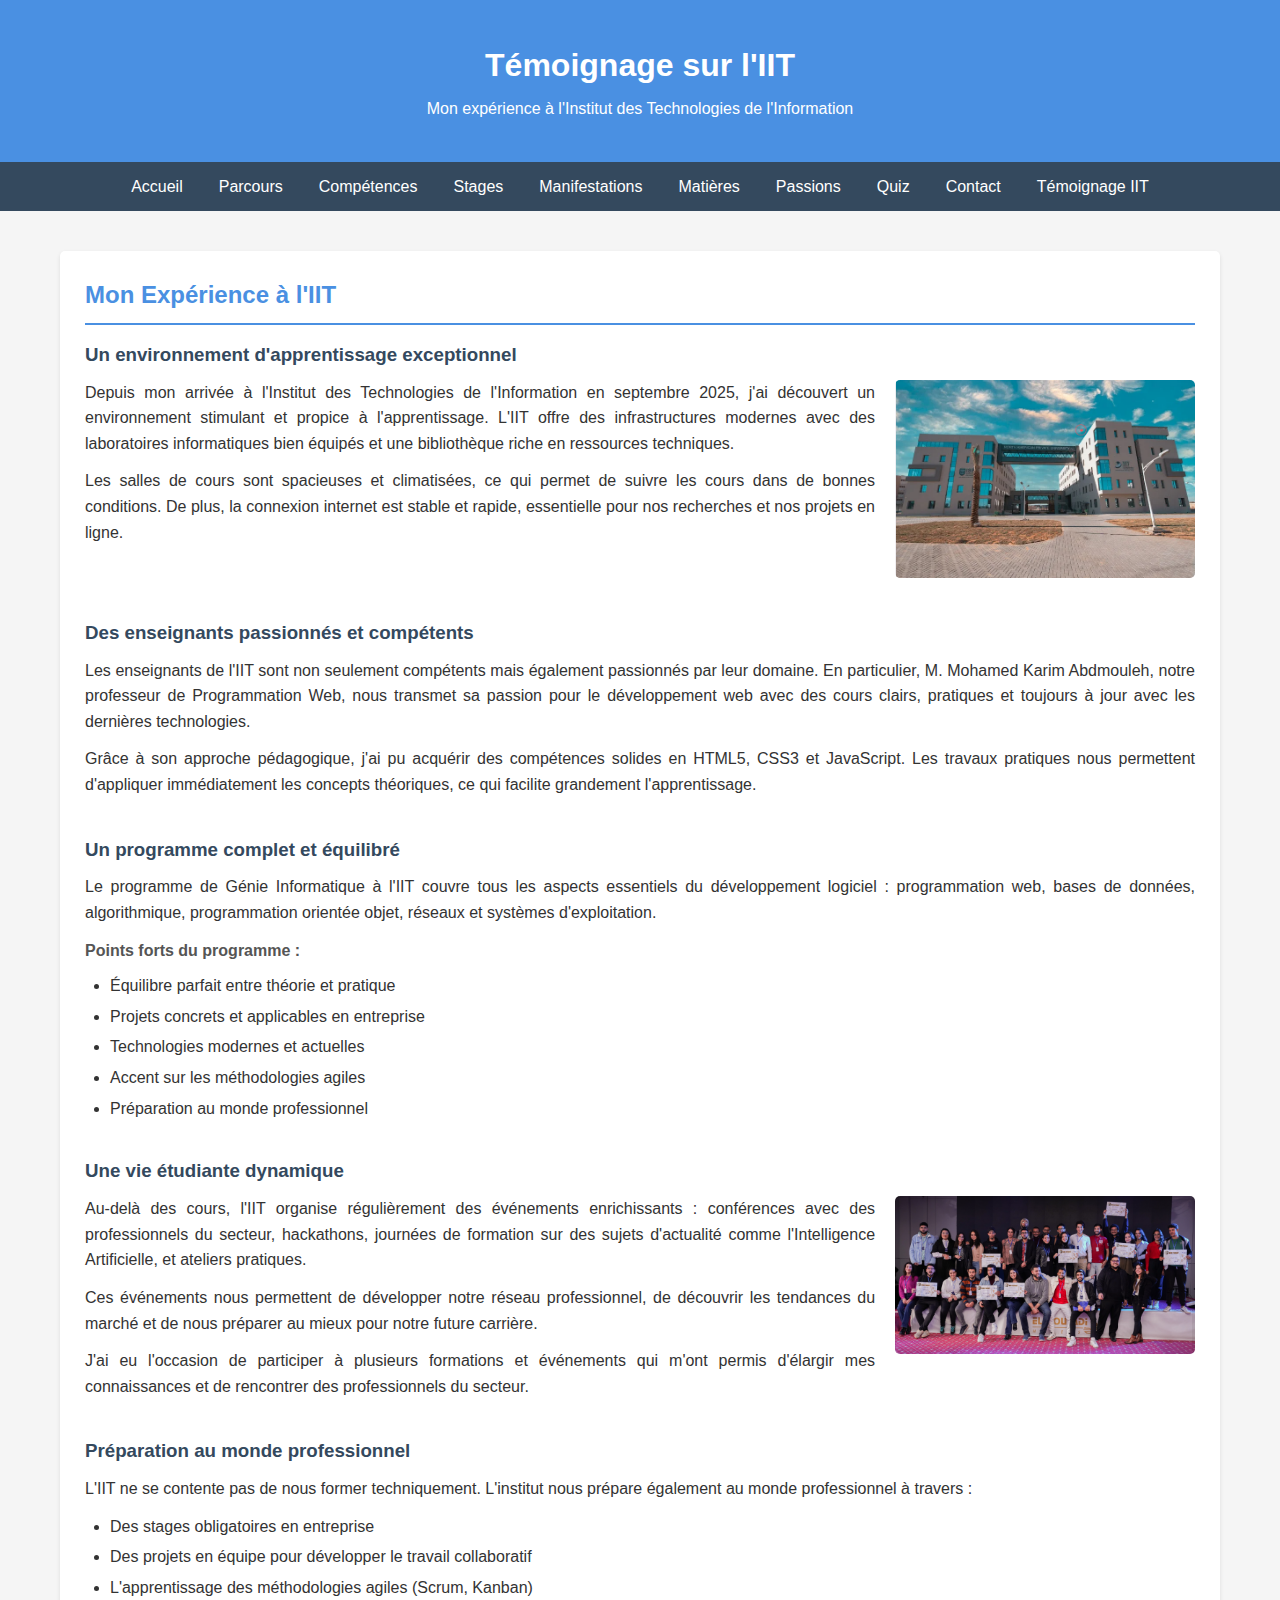
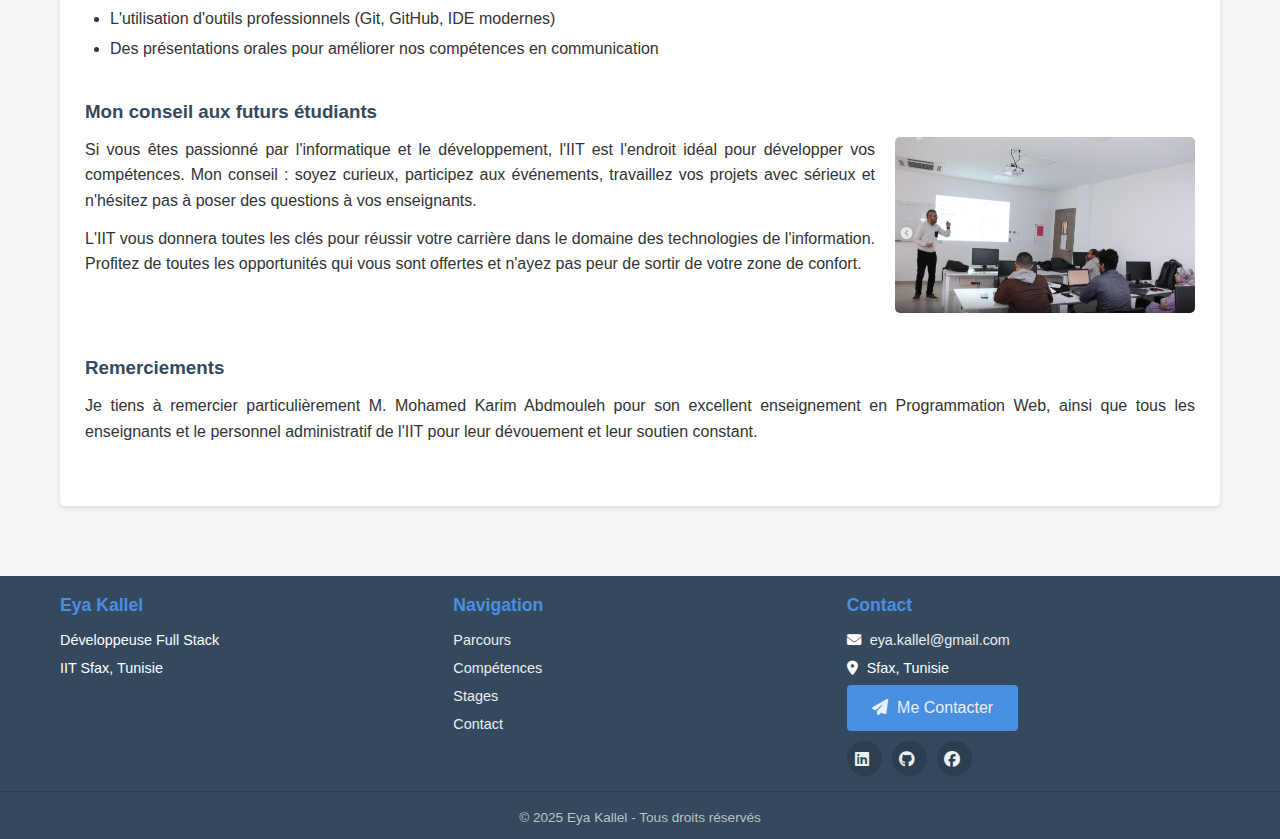
<file: temoignage.html>
<!DOCTYPE html>
<html lang="fr">
<head>
    <meta charset="UTF-8">
    <meta name="viewport" content="width=device-width, initial-scale=1.0">
    <title>Témoignage IIT - Kallel Eya</title>
    <link rel="stylesheet" href="css/style.css">
    <link rel="stylesheet" href="https://cdnjs.cloudflare.com/ajax/libs/font-awesome/6.4.0/css/all.min.css">
</head>
<body>
    <header>
        <div class="container">
            <h1>Témoignage sur l'IIT</h1>
            <p>Mon expérience à l'Institut des Technologies de l'Information</p>
        </div>
    </header>

    <nav>
        <ul>
            <li><a href="index.html">Accueil</a></li>
            <li><a href="parcours.html">Parcours</a></li>
            <li><a href="competences.html">Compétences</a></li>
            <li><a href="stages.html">Stages</a></li>
            <li><a href="manifestations.html">Manifestations</a></li>
            <li><a href="matieres.html">Matières</a></li>
            <li><a href="passions.html">Passions</a></li>
            <li><a href="quizz.html">Quiz</a></li>
            <li><a href="contact.html">Contact</a></li>
            <li><a href="temoignage.html">Témoignage IIT</a></li>
        </ul>
    </nav>

    <main class="container">
        <section>
            <h2>Mon Expérience à l'IIT</h2>
            
            <article>
                <h3>Un environnement d'apprentissage exceptionnel</h3>
                <img src="photo/iit.png" alt="Campus de l'IIT" align="right">
                <p>
                    Depuis mon arrivée à l'Institut des Technologies de l'Information en septembre 2025, 
                    j'ai découvert un environnement stimulant et propice à l'apprentissage. L'IIT offre 
                    des infrastructures modernes avec des laboratoires informatiques bien équipés et 
                    une bibliothèque riche en ressources techniques.
                </p>
                <p>
                    Les salles de cours sont spacieuses et climatisées, ce qui permet de suivre les 
                    cours dans de bonnes conditions. De plus, la connexion internet est stable et rapide, 
                    essentielle pour nos recherches et nos projets en ligne.
                </p>
            </article>

            <article>
                <h3>Des enseignants passionnés et compétents</h3>
                <p>
                    Les enseignants de l'IIT sont non seulement compétents mais également passionnés 
                    par leur domaine. En particulier, M. Mohamed Karim Abdmouleh, notre professeur de 
                    Programmation Web, nous transmet sa passion pour le développement web avec des cours 
                    clairs, pratiques et toujours à jour avec les dernières technologies.
                </p>
                <p>
                    Grâce à son approche pédagogique, j'ai pu acquérir des compétences solides en HTML5, 
                    CSS3 et JavaScript. Les travaux pratiques nous permettent d'appliquer immédiatement 
                    les concepts théoriques, ce qui facilite grandement l'apprentissage.
                </p>
            </article>

            <article>
                <h3>Un programme complet et équilibré</h3>
                <p>
                    Le programme de Génie Informatique à l'IIT couvre tous les aspects essentiels du 
                    développement logiciel : programmation web, bases de données, algorithmique, 
                    programmation orientée objet, réseaux et systèmes d'exploitation.
                </p>
                <h4>Points forts du programme :</h4>
                <ul>
                    <li>Équilibre parfait entre théorie et pratique</li>
                    <li>Projets concrets et applicables en entreprise</li>
                    <li>Technologies modernes et actuelles</li>
                    <li>Accent sur les méthodologies agiles</li>
                    <li>Préparation au monde professionnel</li>
                </ul>
            </article>

            <article>
                <h3>Une vie étudiante dynamique</h3>
                <img src="photo/Area.png" alt="Événement à l'IIT" align="left">
                <p>
                    Au-delà des cours, l'IIT organise régulièrement des événements enrichissants : 
                    conférences avec des professionnels du secteur, hackathons, journées de formation 
                    sur des sujets d'actualité comme l'Intelligence Artificielle, et ateliers pratiques.
                </p>
                <p>
                    Ces événements nous permettent de développer notre réseau professionnel, de découvrir 
                    les tendances du marché et de nous préparer au mieux pour notre future carrière.
                </p>
                <p>
                    J'ai eu l'occasion de participer à plusieurs formations et événements qui m'ont 
                    permis d'élargir mes connaissances et de rencontrer des professionnels du secteur.
                </p>
            </article>

            <article>
                <h3>Préparation au monde professionnel</h3>
                <p>
                    L'IIT ne se contente pas de nous former techniquement. L'institut nous prépare 
                    également au monde professionnel à travers :
                </p>
                <ul>
                    <li>Des stages obligatoires en entreprise</li>
                    <li>Des projets en équipe pour développer le travail collaboratif</li>
                    <li>L'apprentissage des méthodologies agiles (Scrum, Kanban)</li>
                    <li>L'utilisation d'outils professionnels (Git, GitHub, IDE modernes)</li>
                    <li>Des présentations orales pour améliorer nos compétences en communication</li>
                </ul>
            </article>

            <article>
                <h3>Mon conseil aux futurs étudiants</h3>
                <img src="photo/formationIIT.png" alt="Formation à l'IIT" align="right">
                <p>
                    Si vous êtes passionné par l'informatique et le développement, l'IIT est l'endroit 
                    idéal pour développer vos compétences. Mon conseil : soyez curieux, participez aux 
                    événements, travaillez vos projets avec sérieux et n'hésitez pas à poser des questions 
                    à vos enseignants.
                </p>
                <p>
                    L'IIT vous donnera toutes les clés pour réussir votre carrière dans le domaine des 
                    technologies de l'information. Profitez de toutes les opportunités qui vous sont 
                    offertes et n'ayez pas peur de sortir de votre zone de confort.
                </p>
            </article>

            <article>
                <h3>Remerciements</h3>
                <p>
                    Je tiens à remercier particulièrement M. Mohamed Karim Abdmouleh pour son excellent 
                    enseignement en Programmation Web, ainsi que tous les enseignants et le personnel 
                    administratif de l'IIT pour leur dévouement et leur soutien constant.
                </p>
            </article>
        </section>
    </main>

    <footer>
        <div class="footer-content">
            <div class="footer-section">
                <h3>Eya Kallel</h3>
                <p>Développeuse Full Stack</p>
                <p>IIT Sfax, Tunisie</p>
            </div>
            
            <div class="footer-section">
                <h3>Navigation</h3>
                <ul>
                    <li><a href="parcours.html">Parcours</a></li>
                    <li><a href="competences.html">Compétences</a></li>
                    <li><a href="stages.html">Stages</a></li>
                    <li><a href="contact.html">Contact</a></li>
                </ul>
            </div>
            
            <div class="footer-section">
                <h3>Contact</h3>
                <ul>
                    <li>
                        <i class="fas fa-envelope"></i>
                        <a href="mailto:eya.kallel@gmail.com">eya.kallel@gmail.com</a>
                    </li>
                    <li>
                        <i class="fas fa-map-marker-alt"></i>
                        Sfax, Tunisie
                    </li>
                </ul>
                
                <a href="contact.html" class="btn-contact">
                    <i class="fas fa-paper-plane"></i> Me Contacter
                </a>
                
                <div class="social-icons">
                    <a href="https://www.linkedin.com/in/eya-kallel-ab4b60296/" target="_blank" title="LinkedIn">
                        <i class="fab fa-linkedin"></i>
                    </a>
                    <a href="https://github.com/EyaKallel" target="_blank" title="GitHub">
                        <i class="fab fa-github"></i>
                    </a>
                    <a href="https://facebook.com/eya.kallel" target="_blank" title="Facebook">
                        <i class="fab fa-facebook"></i>
                    </a>
                </div>
            </div>
        </div>
        
        <div class="footer-bottom">
            <p>&copy; 2025 Eya Kallel - Tous droits réservés</p>
        </div>
    </footer>
</body>
</html>
</file>
<file: css/style.css>
/* ===== RESET ET BASE ===== */
* {
    margin: 0;
    padding: 0;
    box-sizing: border-box;
}

body {
    font-family: Arial, sans-serif;
    line-height: 1.6;
    color: #333;
    background-color: #f5f5f5;
}

.container {
    max-width: 1200px;
    margin: 0 auto;
    padding: 20px;
}

/* ===== HEADER ===== */
header {
    background: #4a90e2;
    color: white;
    padding: 20px 0;
    text-align: center;
}

header h1 {
    font-size: 2rem;
    margin-bottom: 5px;
}

header p {
    font-size: 1rem;
}

.header-content {
    display: flex;
    align-items: center;
    justify-content: center;
    gap: 20px;
    flex-wrap: wrap;
}

.hero-img {
    width: 120px;
    height: 120px;
    border-radius: 50%;
    border: 3px solid white;
    object-fit: cover;
}

/* ===== NAVIGATION ===== */
nav {
    background-color: #34495e;
    position: sticky;
    top: 0;
    z-index: 100;
}

nav ul {
    list-style: none;
    display: flex;
    justify-content: center;
    flex-wrap: wrap;
    padding: 0;
}

nav a {
    display: block;
    color: white;
    text-decoration: none;
    padding: 12px 18px;
}

nav a:hover {
    background-color: #4a90e2;
}

/* ===== SECTIONS ===== */
section {
    background: white;
    margin: 20px 0;
    padding: 25px;
    border-radius: 5px;
    box-shadow: 0 2px 4px rgba(0,0,0,0.1);
}

section h2 {
    color: #4a90e2;
    border-bottom: 2px solid #4a90e2;
    padding-bottom: 8px;
    margin-bottom: 15px;
}

section h3 {
    color: #34495e;
    margin-top: 15px;
    margin-bottom: 10px;
}

section h4 {
    color: #555;
    margin-top: 12px;
    margin-bottom: 8px;
}

/* ===== ARTICLE ===== */
article {
    margin-bottom: 25px;
}

article p {
    margin-bottom: 12px;
    text-align: justify;
}

article strong {
    color: #4a90e2;
}

article::after {
    content: "";
    display: table;
    clear: both;
}

/* ===== LISTES ===== */
.skills-list,
.info-list {
    list-style: none;
    padding: 0;
}

.skills-list li,
.info-list li {
    background: #f8f9fa;
    margin: 12px 0;
    padding: 12px 15px;
    border-left: 3px solid #4a90e2;
    border-radius: 3px;
}

.skills-list strong,
.info-list strong {
    color: #4a90e2;
    display: block;
    margin-bottom: 5px;
}

article ul {
    margin: 10px 0 10px 25px;
    list-style: disc;
}

article li {
    margin: 5px 0;
}

/* ===== TABLEAUX ===== */
table {
    width: 100%;
    border-collapse: collapse;
    margin: 15px 0;
}

thead {
    background-color: #4a90e2;
    color: white;
}

th {
    padding: 12px;
    text-align: left;
}

td {
    padding: 10px 12px;
    border-bottom: 1px solid #ddd;
}

tbody tr:hover {
    background-color: #f8f9fa;
}

/* ===== IMAGES ===== */
img {
    max-width: 100%;
    height: auto;
    border-radius: 5px;
}

article img,
.project-section img {
    float: right;
    margin: 0 0 15px 20px;
    max-width: 300px;
}

.card img {
    display: block;
    margin: 15px auto;
    max-width: 500px;
}

/* ===== CARTES ===== */
.card {
    background: #f8f9fa;
    padding: 20px;
    margin: 15px 0;
    border-radius: 5px;
    border-left: 3px solid #4a90e2;
}

.card h3 {
    color: #4a90e2;
    margin-top: 0;
}

.card-grid {
    display: grid;
    grid-template-columns: repeat(auto-fit, minmax(250px, 1fr));
    gap: 15px;
    margin: 15px 0;
}

/* ===== PROJETS ===== */
.project-section {
    margin-bottom: 30px;
    padding-bottom: 20px;
    border-bottom: 1px solid #ddd;
}

.project-section:last-child {
    border-bottom: none;
}

.project-section h3 {
    color: #4a90e2;
}

/* ===== BOUTONS ===== */
button,
.btn-contact {
    background-color: #4a90e2;
    color: white;
    border: none;
    padding: 10px 25px;
    border-radius: 4px;
    cursor: pointer;
    text-decoration: none;
    display: inline-block;
}

button:hover,
.btn-contact:hover {
    background-color: #357abd;
}

a {
    color: #4a90e2;
    text-decoration: none;
}

a:hover {
    text-decoration: underline;
}

/* ===== FORMULAIRES ===== */
form {
    max-width: 600px;
    margin: 0 auto;
    background: #f8f9fa;
    padding: 25px;
    border-radius: 5px;
}

label {
    display: block;
    margin-top: 12px;
    margin-bottom: 5px;
    font-weight: bold;
    color: #34495e;
}

input[type="text"],
input[type="email"],
textarea {
    width: 100%;
    padding: 10px;
    border: 1px solid #ddd;
    border-radius: 4px;
}

input:focus,
textarea:focus {
    outline: none;
    border-color: #4a90e2;
}

textarea {
    min-height: 100px;
}

/* ===== QUIZ ===== */
.quiz-question {
    background: #f8f9fa;
    padding: 20px;
    margin: 15px 0;
    border-radius: 5px;
    border-left: 4px solid #4a90e2;
}

.quiz-question h3 {
    color: #34495e;
    margin-top: 0;
}

.quiz-question label {
    display: block;
    margin: 8px 0;
    padding: 10px;
    background: white;
    border-radius: 4px;
    cursor: pointer;
}

.quiz-question label:hover {
    background-color: #e9ecef;
}

#progress {
    width: 100%;
    height: 25px;
    background-color: #e9ecef;
    border-radius: 12px;
    margin: 15px 0;
    overflow: hidden;
}

#progress-bar {
    height: 100%;
    width: 0;
    background: #4a90e2;
    transition: width 0.3s;
}

#result {
    background: #d4edda;
    border: 2px solid #28a745;
    border-radius: 5px;
    padding: 20px;
    margin: 20px 0;
    text-align: center;
}

#result h2 {
    color: #155724;
    border: none;
}

#answers {
    background: #fff3cd;
    border: 2px solid #ffc107;
    border-radius: 5px;
    padding: 20px;
    margin: 20px 0;
}

#answers h2 {
    color: #856404;
    border: none;
}

#answers ul {
    list-style: none;
    padding: 0;
}

#answers li {
    padding: 8px 12px;
    margin: 5px 0;
    background: white;
    border-radius: 3px;
}

/* ===== VIDEOS ===== */
iframe {
    width: 100%;
    max-width: 800px;
    height: 450px;
    display: block;
    margin: 15px auto;
    border-radius: 8px;
    border: none;
}

/* ===== FOOTER ===== */
footer {
    background-color: #34495e;
    color: white;
    padding: 15px 0 10px;
    margin-top: 30px;
}

.footer-content {
    display: grid;
    grid-template-columns: repeat(auto-fit, minmax(200px, 1fr));
    gap: 20px;
    max-width: 1200px;
    margin: 0 auto;
    padding: 0 20px;
}

.footer-section h3 {
    color: #4a90e2;
    font-size: 1.1rem;
    margin-bottom: 10px;
}

.footer-section p {
    margin: 5px 0;
    font-size: 0.9rem;
}

.footer-section ul {
    list-style: none;
    padding: 0;
}

.footer-section li {
    margin: 5px 0;
    font-size: 0.9rem;
}

.footer-section a {
    color: #ecf0f1;
    text-decoration: none;
}

.footer-section a:hover {
    color: #4a90e2;
}

.footer-section i {
    margin-right: 5px;
}

.social-icons {
    display: flex;
    gap: 10px;
    margin-top: 10px;
}

.social-icons a {
    width: 35px;
    height: 35px;
    background-color: #2c3e50;
    border-radius: 50%;
    display: flex;
    align-items: center;
    justify-content: center;
}

.social-icons a:hover {
    background-color: #4a90e2;
}

.footer-bottom {
    text-align: center;
    padding-top: 15px;
    margin-top: 15px;
    border-top: 1px solid #2c3e50;
    font-size: 0.85rem;
    color: #bdc3c7;
}

/* ===== RESPONSIVE ===== */
@media (max-width: 768px) {
    nav ul {
        flex-direction: column;
    }
    
    nav a {
        text-align: center;
        border-bottom: 1px solid #2c3e50;
    }
    
    .header-content {
        flex-direction: column;
    }
    
    header h1 {
        font-size: 1.5rem;
    }
    
    article img,
    .project-section img {
        float: none;
        display: block;
        margin: 15px auto;
        max-width: 100%;
    }
    
    .footer-content {
        grid-template-columns: 1fr;
        text-align: center;
    }
    
    .social-icons {
        justify-content: center;
    }
    
    iframe {
        height: 250px;
    }
}

@media print {
    nav, footer, button, .btn-contact {
        display: none;
    }
}
</file>
